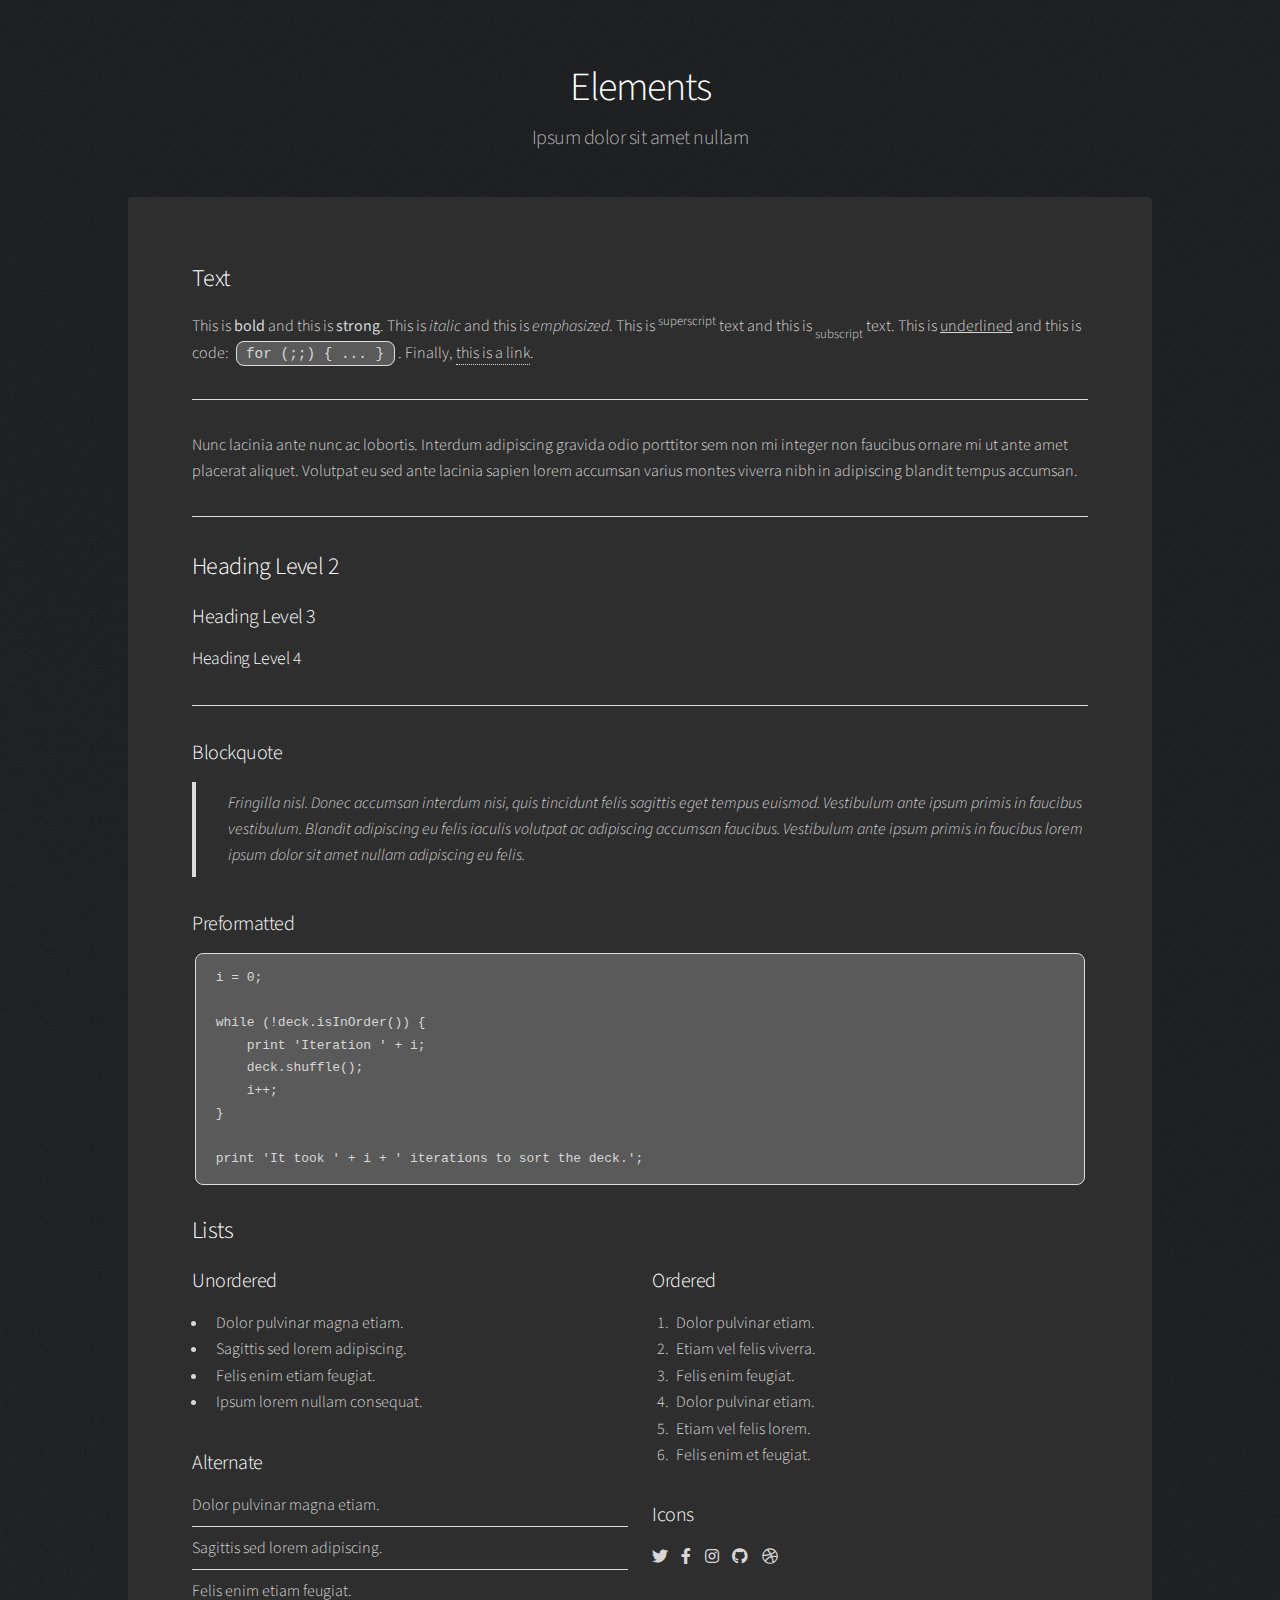
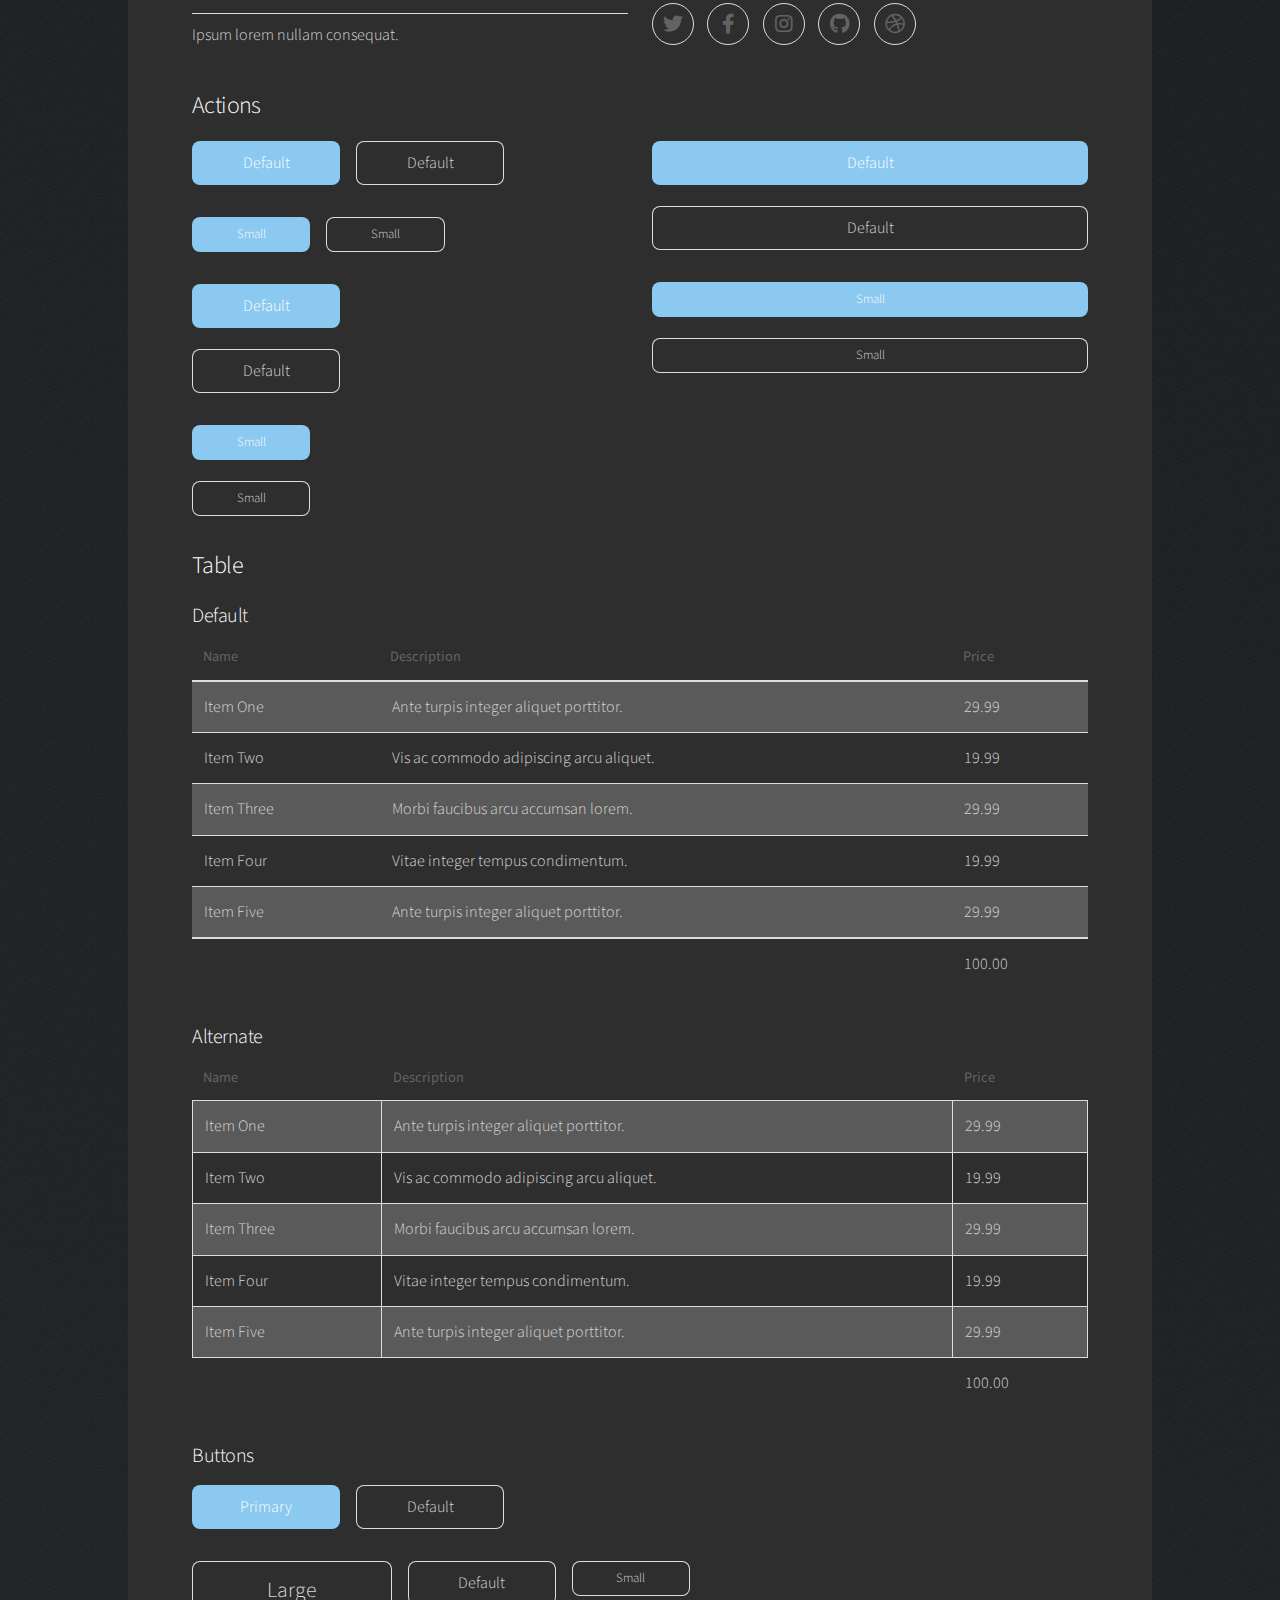
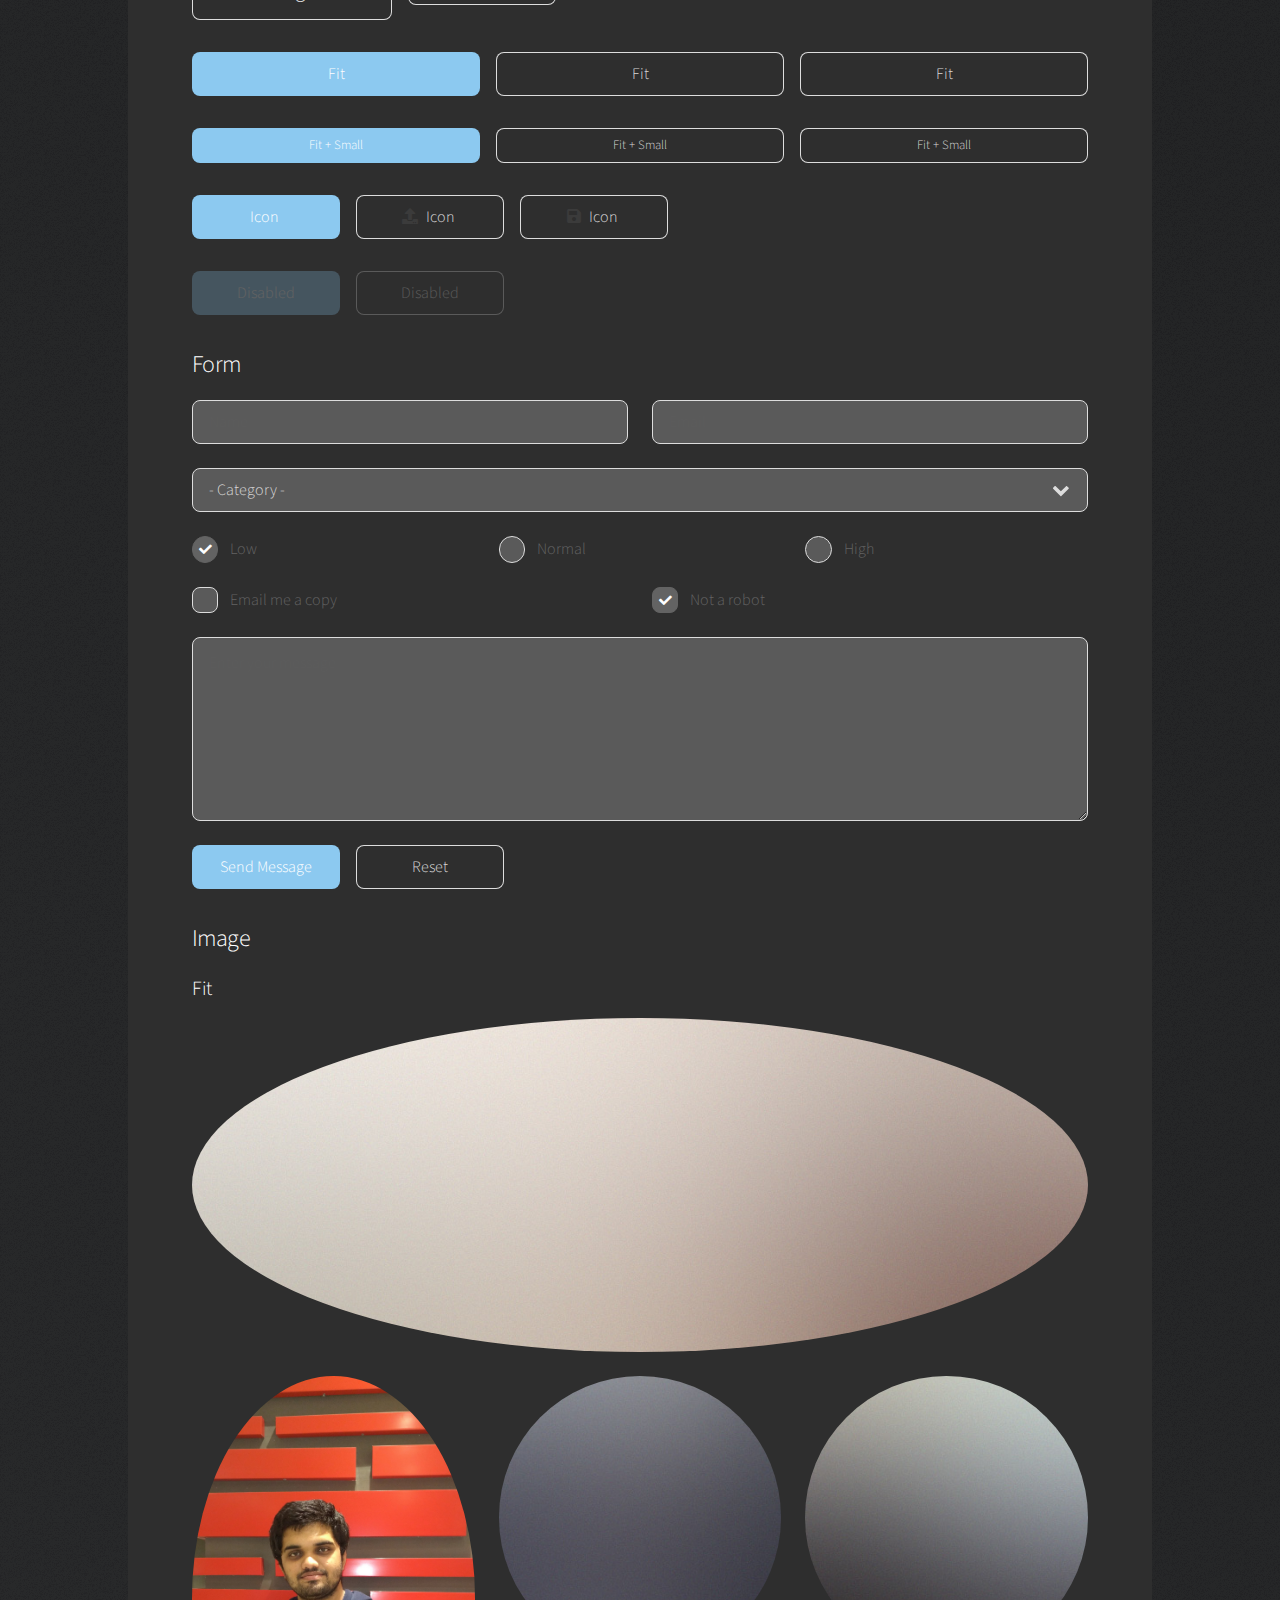
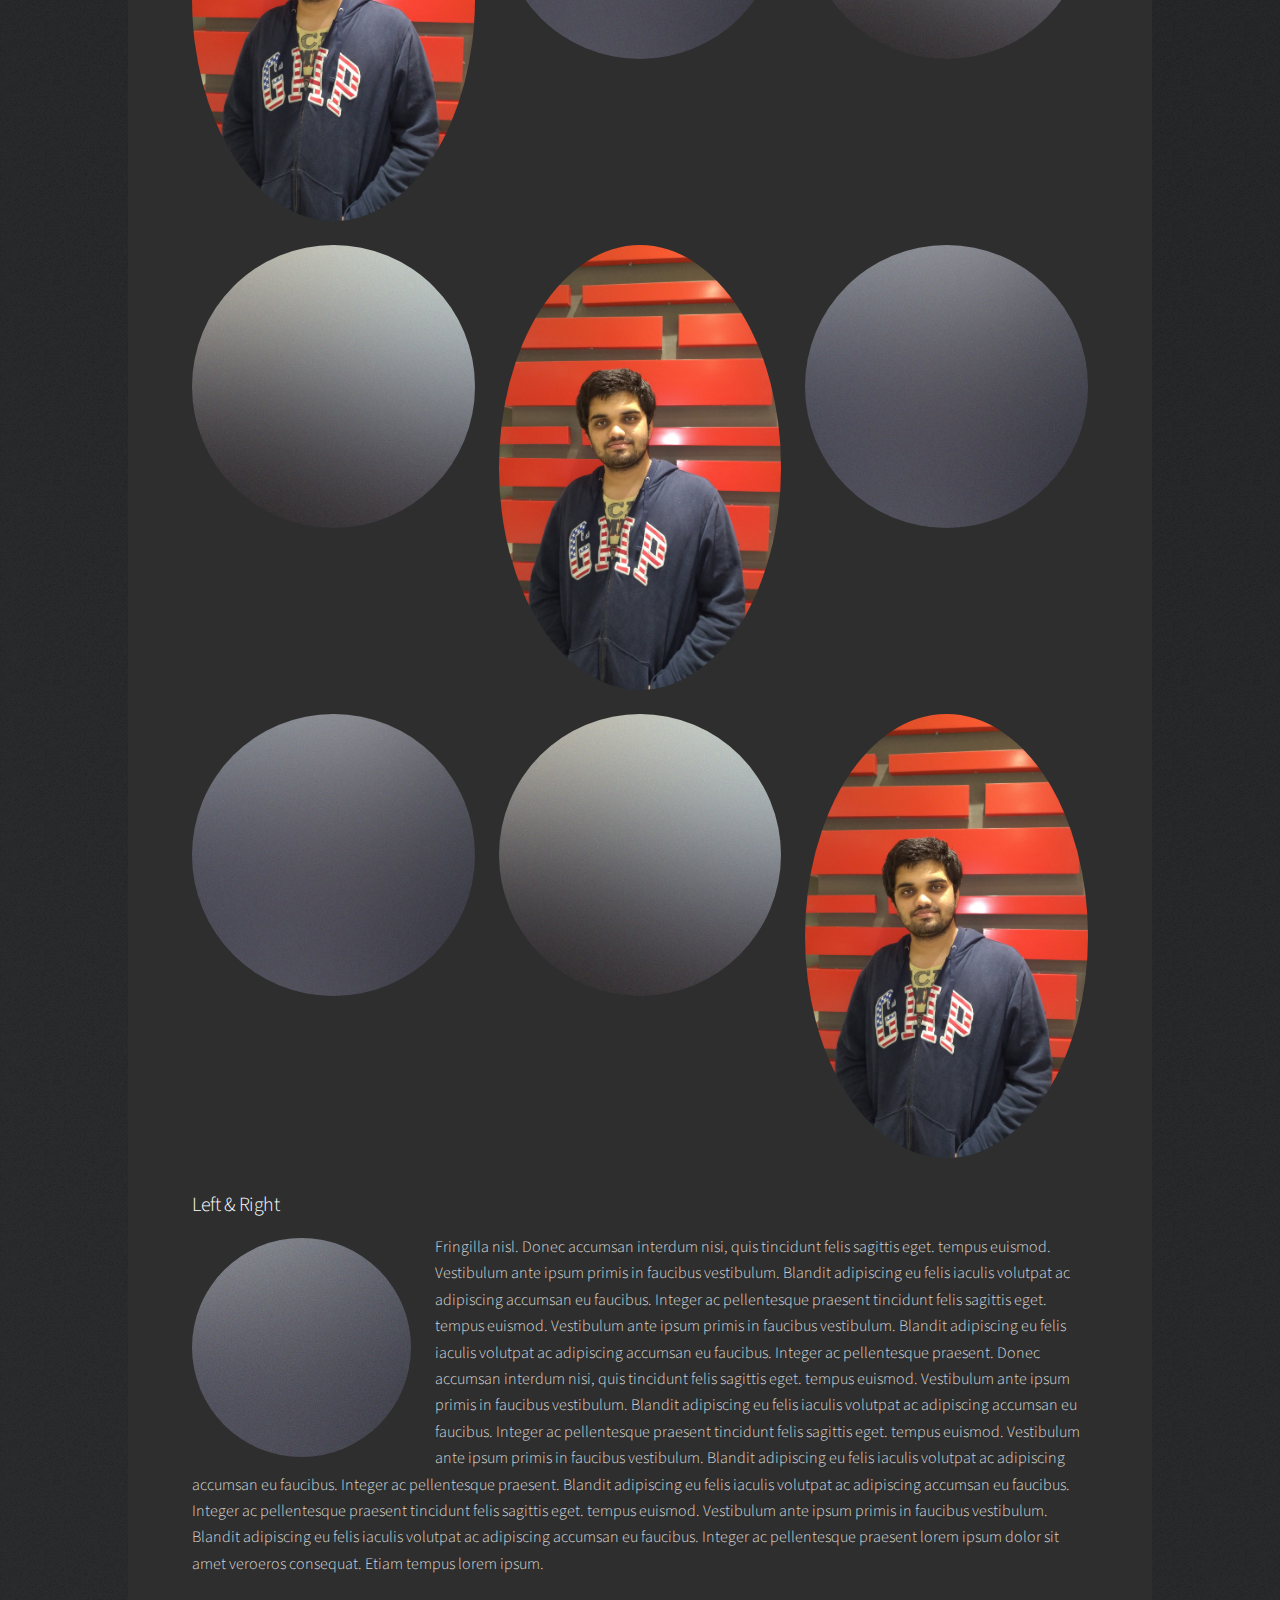
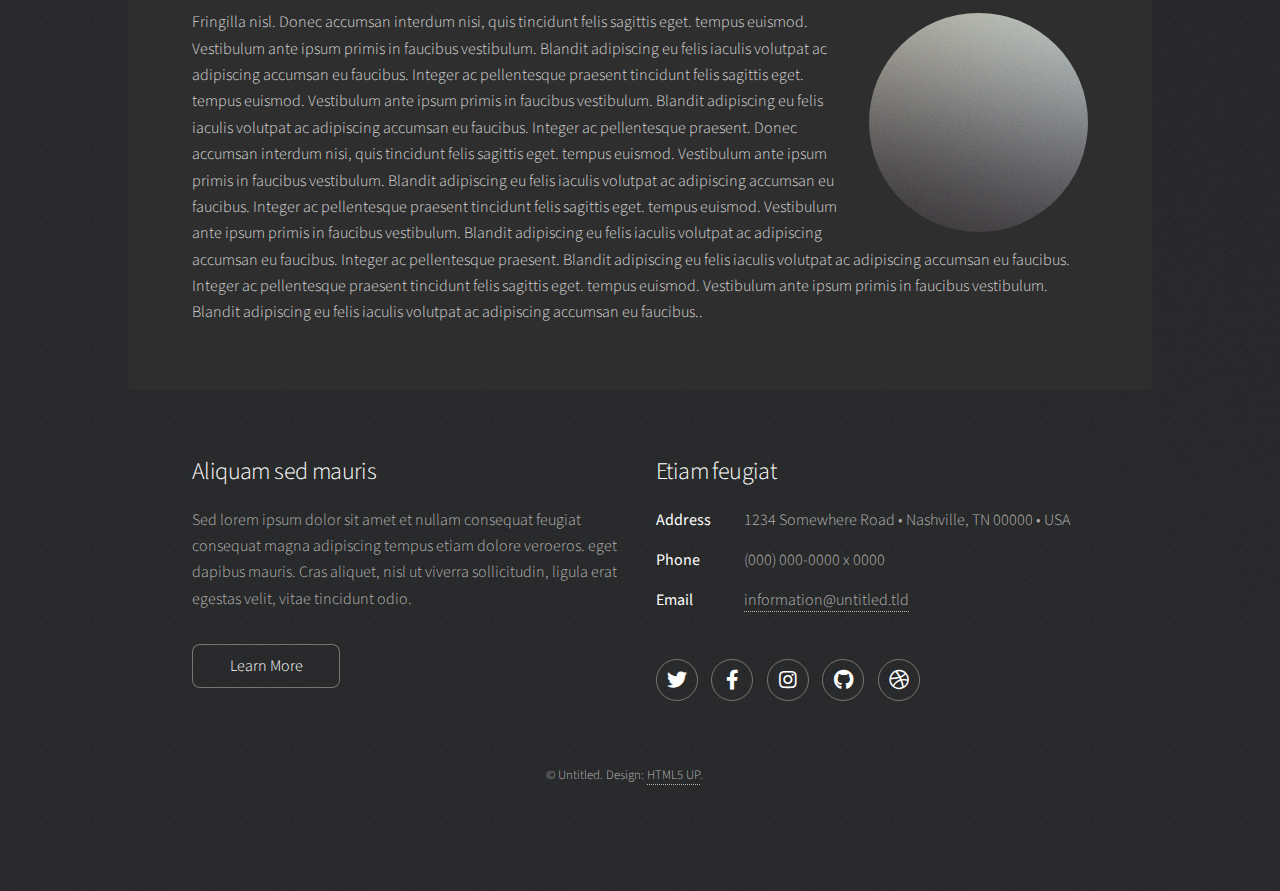
<file: elements.html>
<!DOCTYPE HTML>
<!--
	Stellar by HTML5 UP
	html5up.net | @ajlkn
	Free for personal and commercial use under the CCA 3.0 license (html5up.net/license)
-->
<html>
	<head>
		<title>Elements - Stellar by HTML5 UP</title>
		<meta charset="utf-8" />
		<meta name="viewport" content="width=device-width, initial-scale=1, user-scalable=no" />
		<link rel="stylesheet" href="assets/css/main.css" />
		<noscript><link rel="stylesheet" href="assets/css/noscript.css" /></noscript>
	</head>
	<body class="is-preload">

		<!-- Wrapper -->
			<div id="wrapper">

				<!-- Header -->
					<header id="header">
						<h1>Elements</h1>
						<p>Ipsum dolor sit amet nullam</p>
					</header>

				<!-- Main -->
					<div id="main">

						<!-- Content -->
							<section id="content" class="main">

								<!-- Text -->
									<section>
										<h2>Text</h2>
										<p>This is <b>bold</b> and this is <strong>strong</strong>. This is <i>italic</i> and this is <em>emphasized</em>.
										This is <sup>superscript</sup> text and this is <sub>subscript</sub> text.
										This is <u>underlined</u> and this is code: <code>for (;;) { ... }</code>. Finally, <a href="#">this is a link</a>.</p>
										<hr />
										<p>Nunc lacinia ante nunc ac lobortis. Interdum adipiscing gravida odio porttitor sem non mi integer non faucibus ornare mi ut ante amet placerat aliquet. Volutpat eu sed ante lacinia sapien lorem accumsan varius montes viverra nibh in adipiscing blandit tempus accumsan.</p>
										<hr />
										<h2>Heading Level 2</h2>
										<h3>Heading Level 3</h3>
										<h4>Heading Level 4</h4>
										<hr />
										<h3>Blockquote</h3>
										<blockquote>Fringilla nisl. Donec accumsan interdum nisi, quis tincidunt felis sagittis eget tempus euismod. Vestibulum ante ipsum primis in faucibus vestibulum. Blandit adipiscing eu felis iaculis volutpat ac adipiscing accumsan faucibus. Vestibulum ante ipsum primis in faucibus lorem ipsum dolor sit amet nullam adipiscing eu felis.</blockquote>
										<h3>Preformatted</h3>
										<pre><code>i = 0;

while (!deck.isInOrder()) {
    print 'Iteration ' + i;
    deck.shuffle();
    i++;
}

print 'It took ' + i + ' iterations to sort the deck.';</code></pre>
									</section>

								<!-- Lists -->
									<section>
										<h2>Lists</h2>
										<div class="row">
											<div class="col-6 col-12-medium">
												<h3>Unordered</h3>
												<ul>
													<li>Dolor pulvinar magna etiam.</li>
													<li>Sagittis sed lorem adipiscing.</li>
													<li>Felis enim etiam feugiat.</li>
													<li>Ipsum lorem nullam consequat.</li>
												</ul>
												<h3>Alternate</h3>
												<ul class="alt">
													<li>Dolor pulvinar magna etiam.</li>
													<li>Sagittis sed lorem adipiscing.</li>
													<li>Felis enim etiam feugiat.</li>
													<li>Ipsum lorem nullam consequat.</li>
												</ul>
											</div>
											<div class="col-6 col-12-medium">
												<h3>Ordered</h3>
												<ol>
													<li>Dolor pulvinar etiam.</li>
													<li>Etiam vel felis viverra.</li>
													<li>Felis enim feugiat.</li>
													<li>Dolor pulvinar etiam.</li>
													<li>Etiam vel felis lorem.</li>
													<li>Felis enim et feugiat.</li>
												</ol>
												<h3>Icons</h3>
												<ul class="icons">
													<li><a href="#" class="icon brands fa-twitter"><span class="label">Twitter</span></a></li>
													<li><a href="#" class="icon brands fa-facebook-f"><span class="label">Facebook</span></a></li>
													<li><a href="#" class="icon brands fa-instagram"><span class="label">Instagram</span></a></li>
													<li><a href="#" class="icon brands fa-github"><span class="label">GitHub</span></a></li>
													<li><a href="#" class="icon brands fa-dribbble"><span class="label">Dribbble</span></a></li>
												</ul>
												<ul class="icons">
													<li><a href="#" class="icon brands alt fa-twitter"><span class="label">Twitter</span></a></li>
													<li><a href="#" class="icon brands alt fa-facebook-f"><span class="label">Facebook</span></a></li>
													<li><a href="#" class="icon brands alt fa-instagram"><span class="label">Instagram</span></a></li>
													<li><a href="#" class="icon brands alt fa-github"><span class="label">GitHub</span></a></li>
													<li><a href="#" class="icon brands alt fa-dribbble"><span class="label">Dribbble</span></a></li>
												</ul>
											</div>
										</div>
										<h2>Actions</h2>
										<div class="row">
											<div class="col-6 col-12-medium">
												<ul class="actions">
													<li><a href="#" class="button primary">Default</a></li>
													<li><a href="#" class="button">Default</a></li>
												</ul>
												<ul class="actions small">
													<li><a href="#" class="button primary small">Small</a></li>
													<li><a href="#" class="button small">Small</a></li>
												</ul>
												<ul class="actions stacked">
													<li><a href="#" class="button primary">Default</a></li>
													<li><a href="#" class="button">Default</a></li>
												</ul>
												<ul class="actions stacked">
													<li><a href="#" class="button primary small">Small</a></li>
													<li><a href="#" class="button small">Small</a></li>
												</ul>
											</div>
											<div class="col-6 col-12-medium">
												<ul class="actions stacked">
													<li><a href="#" class="button primary fit">Default</a></li>
													<li><a href="#" class="button fit">Default</a></li>
												</ul>
												<ul class="actions stacked">
													<li><a href="#" class="button primary small fit">Small</a></li>
													<li><a href="#" class="button small fit">Small</a></li>
												</ul>
											</div>
										</div>
									</section>

								<!-- Table -->
									<section>
										<h2>Table</h2>
										<h3>Default</h3>
										<div class="table-wrapper">
											<table>
												<thead>
													<tr>
														<th>Name</th>
														<th>Description</th>
														<th>Price</th>
													</tr>
												</thead>
												<tbody>
													<tr>
														<td>Item One</td>
														<td>Ante turpis integer aliquet porttitor.</td>
														<td>29.99</td>
													</tr>
													<tr>
														<td>Item Two</td>
														<td>Vis ac commodo adipiscing arcu aliquet.</td>
														<td>19.99</td>
													</tr>
													<tr>
														<td>Item Three</td>
														<td> Morbi faucibus arcu accumsan lorem.</td>
														<td>29.99</td>
													</tr>
													<tr>
														<td>Item Four</td>
														<td>Vitae integer tempus condimentum.</td>
														<td>19.99</td>
													</tr>
													<tr>
														<td>Item Five</td>
														<td>Ante turpis integer aliquet porttitor.</td>
														<td>29.99</td>
													</tr>
												</tbody>
												<tfoot>
													<tr>
														<td colspan="2"></td>
														<td>100.00</td>
													</tr>
												</tfoot>
											</table>
										</div>

										<h3>Alternate</h3>
										<div class="table-wrapper">
											<table class="alt">
												<thead>
													<tr>
														<th>Name</th>
														<th>Description</th>
														<th>Price</th>
													</tr>
												</thead>
												<tbody>
													<tr>
														<td>Item One</td>
														<td>Ante turpis integer aliquet porttitor.</td>
														<td>29.99</td>
													</tr>
													<tr>
														<td>Item Two</td>
														<td>Vis ac commodo adipiscing arcu aliquet.</td>
														<td>19.99</td>
													</tr>
													<tr>
														<td>Item Three</td>
														<td> Morbi faucibus arcu accumsan lorem.</td>
														<td>29.99</td>
													</tr>
													<tr>
														<td>Item Four</td>
														<td>Vitae integer tempus condimentum.</td>
														<td>19.99</td>
													</tr>
													<tr>
														<td>Item Five</td>
														<td>Ante turpis integer aliquet porttitor.</td>
														<td>29.99</td>
													</tr>
												</tbody>
												<tfoot>
													<tr>
														<td colspan="2"></td>
														<td>100.00</td>
													</tr>
												</tfoot>
											</table>
										</div>
									</section>

								<!-- Buttons -->
									<section>
										<h3>Buttons</h3>
										<ul class="actions">
											<li><a href="#" class="button primary">Primary</a></li>
											<li><a href="#" class="button">Default</a></li>
										</ul>
										<ul class="actions">
											<li><a href="#" class="button large">Large</a></li>
											<li><a href="#" class="button">Default</a></li>
											<li><a href="#" class="button small">Small</a></li>
										</ul>
										<ul class="actions fit">
											<li><a href="#" class="button primary fit">Fit</a></li>
											<li><a href="#" class="button fit">Fit</a></li>
											<li><a href="#" class="button fit">Fit</a></li>
										</ul>
										<ul class="actions fit small">
											<li><a href="#" class="button primary fit small">Fit + Small</a></li>
											<li><a href="#" class="button fit small">Fit + Small</a></li>
											<li><a href="#" class="button fit small">Fit + Small</a></li>
										</ul>
										<ul class="actions">
											<li><a href="#" class="button primary icon solidfa-download">Icon</a></li>
											<li><a href="#" class="button icon solid fa-upload">Icon</a></li>
											<li><a href="#" class="button icon solid fa-save">Icon</a></li>
										</ul>
										<ul class="actions">
											<li><span class="button primary disabled">Disabled</span></li>
											<li><span class="button disabled">Disabled</span></li>
										</ul>
									</section>

								<!-- Form -->
									<section>
										<h2>Form</h2>
										<form method="post" action="#">
											<div class="row gtr-uniform">
												<div class="col-6 col-12-xsmall">
													<input type="text" name="demo-name" id="demo-name" value="" placeholder="Name" />
												</div>
												<div class="col-6 col-12-xsmall">
													<input type="email" name="demo-email" id="demo-email" value="" placeholder="Email" />
												</div>
												<div class="col-12">
													<select name="demo-category" id="demo-category">
														<option value="">- Category -</option>
														<option value="1">Manufacturing</option>
														<option value="1">Shipping</option>
														<option value="1">Administration</option>
														<option value="1">Human Resources</option>
													</select>
												</div>
												<div class="col-4 col-12-small">
													<input type="radio" id="demo-priority-low" name="demo-priority" checked>
													<label for="demo-priority-low">Low</label>
												</div>
												<div class="col-4 col-12-small">
													<input type="radio" id="demo-priority-normal" name="demo-priority">
													<label for="demo-priority-normal">Normal</label>
												</div>
												<div class="col-4 col-12-small">
													<input type="radio" id="demo-priority-high" name="demo-priority">
													<label for="demo-priority-high">High</label>
												</div>
												<div class="col-6 col-12-small">
													<input type="checkbox" id="demo-copy" name="demo-copy">
													<label for="demo-copy">Email me a copy</label>
												</div>
												<div class="col-6 col-12-small">
													<input type="checkbox" id="demo-human" name="demo-human" checked>
													<label for="demo-human">Not a robot</label>
												</div>
												<div class="col-12">
													<textarea name="demo-message" id="demo-message" placeholder="Enter your message" rows="6"></textarea>
												</div>
												<div class="col-12">
													<ul class="actions">
														<li><input type="submit" value="Send Message" class="primary" /></li>
														<li><input type="reset" value="Reset" /></li>
													</ul>
												</div>
											</div>
										</form>
									</section>

								<!-- Image -->
									<section>
										<h2>Image</h2>
										<h3>Fit</h3>
										<div class="box alt">
											<div class="row gtr-uniform">
												<div class="col-12"><span class="image fit"><img src="images/pic04.jpg" alt="" /></span></div>
												<div class="col-4"><span class="image fit"><img src="images/pic01.jpg" alt="" /></span></div>
												<div class="col-4"><span class="image fit"><img src="images/pic02.jpg" alt="" /></span></div>
												<div class="col-4"><span class="image fit"><img src="images/pic03.jpg" alt="" /></span></div>
												<div class="col-4"><span class="image fit"><img src="images/pic03.jpg" alt="" /></span></div>
												<div class="col-4"><span class="image fit"><img src="images/pic01.jpg" alt="" /></span></div>
												<div class="col-4"><span class="image fit"><img src="images/pic02.jpg" alt="" /></span></div>
												<div class="col-4"><span class="image fit"><img src="images/pic02.jpg" alt="" /></span></div>
												<div class="col-4"><span class="image fit"><img src="images/pic03.jpg" alt="" /></span></div>
												<div class="col-4"><span class="image fit"><img src="images/pic01.jpg" alt="" /></span></div>
											</div>
										</div>
										<h3>Left &amp; Right</h3>
										<p><span class="image left"><img src="images/pic05.jpg" alt="" /></span>Fringilla nisl. Donec accumsan interdum nisi, quis tincidunt felis sagittis eget. tempus euismod. Vestibulum ante ipsum primis in faucibus vestibulum. Blandit adipiscing eu felis iaculis volutpat ac adipiscing accumsan eu faucibus. Integer ac pellentesque praesent tincidunt felis sagittis eget. tempus euismod. Vestibulum ante ipsum primis in faucibus vestibulum. Blandit adipiscing eu felis iaculis volutpat ac adipiscing accumsan eu faucibus. Integer ac pellentesque praesent. Donec accumsan interdum nisi, quis tincidunt felis sagittis eget. tempus euismod. Vestibulum ante ipsum primis in faucibus vestibulum. Blandit adipiscing eu felis iaculis volutpat ac adipiscing accumsan eu faucibus. Integer ac pellentesque praesent tincidunt felis sagittis eget. tempus euismod. Vestibulum ante ipsum primis in faucibus vestibulum. Blandit adipiscing eu felis iaculis volutpat ac adipiscing accumsan eu faucibus. Integer ac pellentesque praesent. Blandit adipiscing eu felis iaculis volutpat ac adipiscing accumsan eu faucibus. Integer ac pellentesque praesent tincidunt felis sagittis eget. tempus euismod. Vestibulum ante ipsum primis in faucibus vestibulum. Blandit adipiscing eu felis iaculis volutpat ac adipiscing accumsan eu faucibus. Integer ac pellentesque praesent lorem ipsum dolor sit amet veroeros consequat. Etiam tempus lorem ipsum.</p>
										<p><span class="image right"><img src="images/pic06.jpg" alt="" /></span>Fringilla nisl. Donec accumsan interdum nisi, quis tincidunt felis sagittis eget. tempus euismod. Vestibulum ante ipsum primis in faucibus vestibulum. Blandit adipiscing eu felis iaculis volutpat ac adipiscing accumsan eu faucibus. Integer ac pellentesque praesent tincidunt felis sagittis eget. tempus euismod. Vestibulum ante ipsum primis in faucibus vestibulum. Blandit adipiscing eu felis iaculis volutpat ac adipiscing accumsan eu faucibus. Integer ac pellentesque praesent. Donec accumsan interdum nisi, quis tincidunt felis sagittis eget. tempus euismod. Vestibulum ante ipsum primis in faucibus vestibulum. Blandit adipiscing eu felis iaculis volutpat ac adipiscing accumsan eu faucibus. Integer ac pellentesque praesent tincidunt felis sagittis eget. tempus euismod. Vestibulum ante ipsum primis in faucibus vestibulum. Blandit adipiscing eu felis iaculis volutpat ac adipiscing accumsan eu faucibus. Integer ac pellentesque praesent. Blandit adipiscing eu felis iaculis volutpat ac adipiscing accumsan eu faucibus. Integer ac pellentesque praesent tincidunt felis sagittis eget. tempus euismod. Vestibulum ante ipsum primis in faucibus vestibulum. Blandit adipiscing eu felis iaculis volutpat ac adipiscing accumsan eu faucibus..</p>
									</section>

							</section>

					</div>

				<!-- Footer -->
					<footer id="footer">
						<section>
							<h2>Aliquam sed mauris</h2>
							<p>Sed lorem ipsum dolor sit amet et nullam consequat feugiat consequat magna adipiscing tempus etiam dolore veroeros. eget dapibus mauris. Cras aliquet, nisl ut viverra sollicitudin, ligula erat egestas velit, vitae tincidunt odio.</p>
							<ul class="actions">
								<li><a href="#" class="button">Learn More</a></li>
							</ul>
						</section>
						<section>
							<h2>Etiam feugiat</h2>
							<dl class="alt">
								<dt>Address</dt>
								<dd>1234 Somewhere Road &bull; Nashville, TN 00000 &bull; USA</dd>
								<dt>Phone</dt>
								<dd>(000) 000-0000 x 0000</dd>
								<dt>Email</dt>
								<dd><a href="#">information@untitled.tld</a></dd>
							</dl>
							<ul class="icons">
								<li><a href="#" class="icon brands fa-twitter alt"><span class="label">Twitter</span></a></li>
								<li><a href="#" class="icon brands fa-facebook-f alt"><span class="label">Facebook</span></a></li>
								<li><a href="#" class="icon brands fa-instagram alt"><span class="label">Instagram</span></a></li>
								<li><a href="#" class="icon brands fa-github alt"><span class="label">GitHub</span></a></li>
								<li><a href="#" class="icon brands fa-dribbble alt"><span class="label">Dribbble</span></a></li>
							</ul>
						</section>
						<p class="copyright">&copy; Untitled. Design: <a href="https://html5up.net">HTML5 UP</a>.</p>
					</footer>

			</div>

		<!-- Scripts -->
			<script src="assets/js/jquery.min.js"></script>
			<script src="assets/js/jquery.scrollex.min.js"></script>
			<script src="assets/js/jquery.scrolly.min.js"></script>
			<script src="assets/js/browser.min.js"></script>
			<script src="assets/js/breakpoints.min.js"></script>
			<script src="assets/js/util.js"></script>
			<script src="assets/js/main.js"></script>

	</body>
</html>
</file>
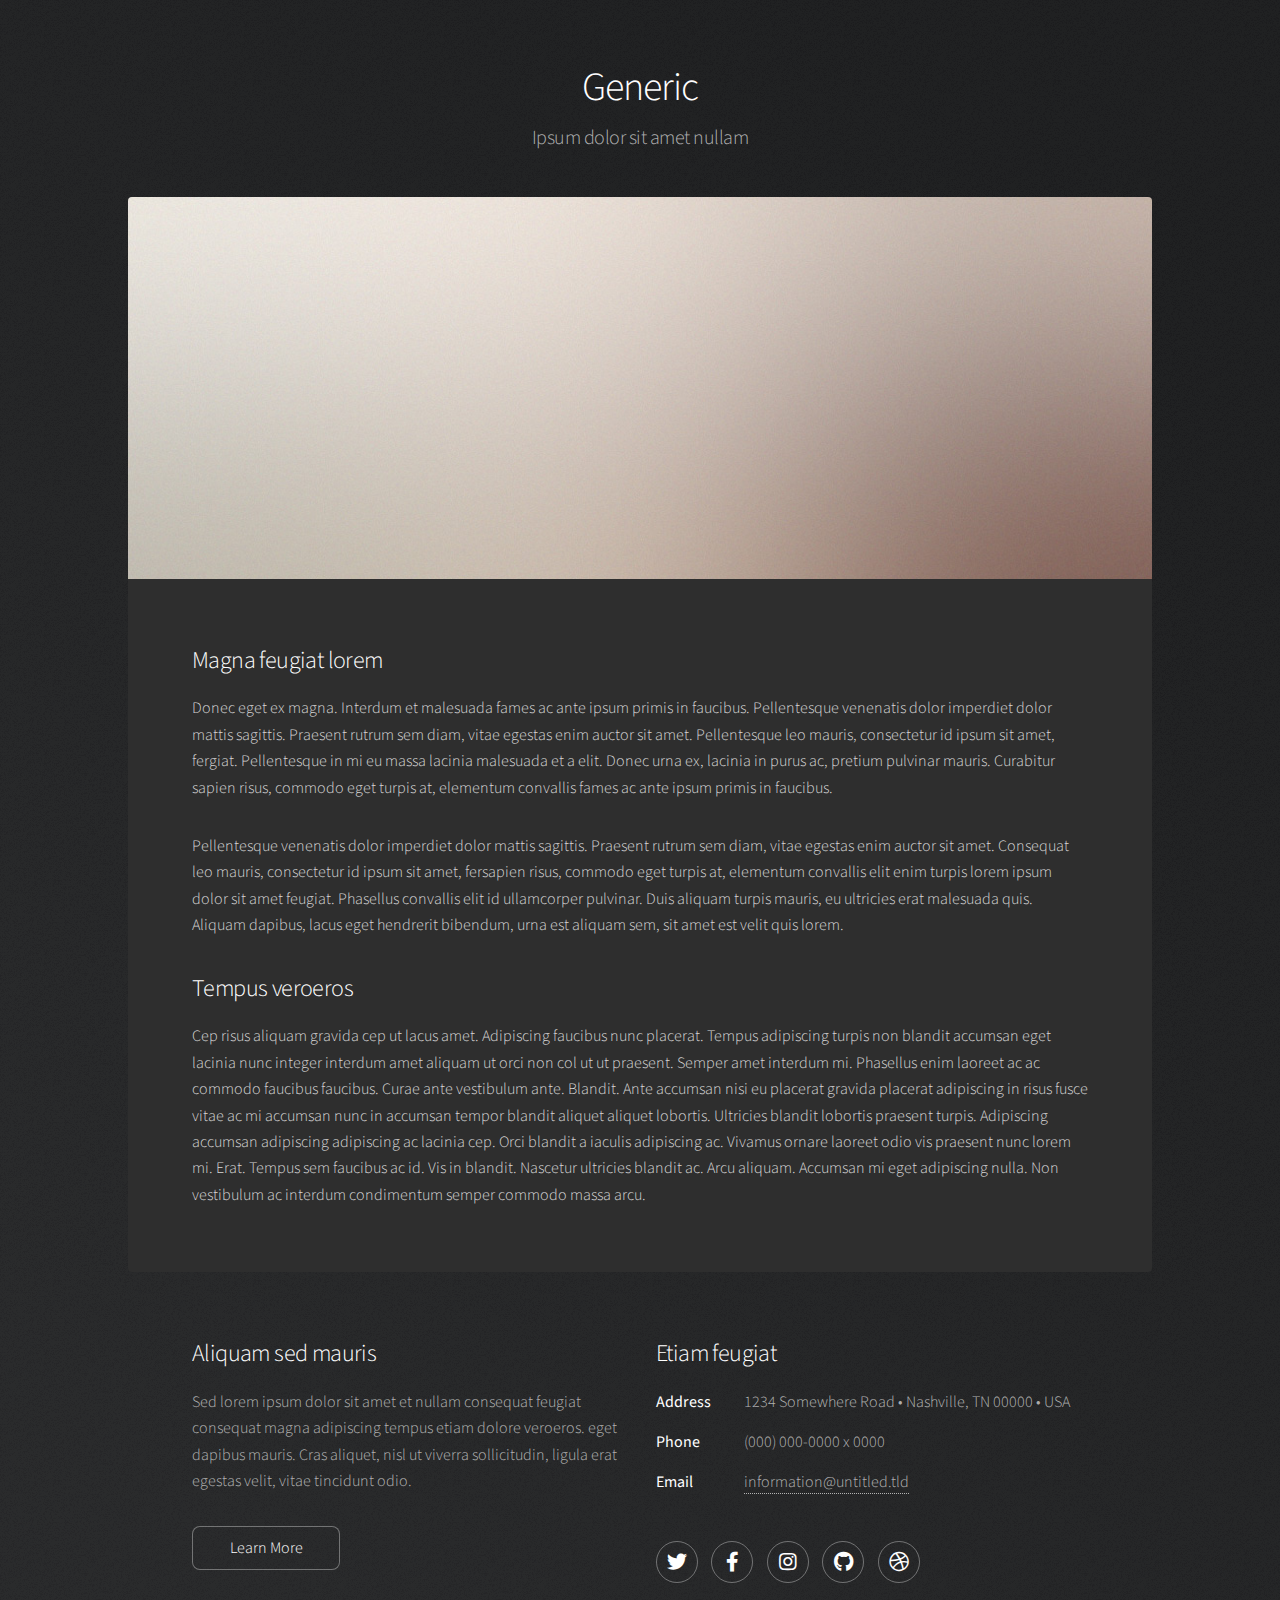
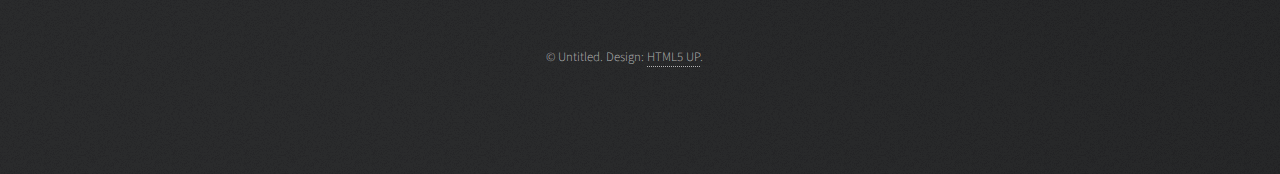
<file: generic.html>
<!DOCTYPE HTML>
<!--
	Stellar by HTML5 UP
	html5up.net | @ajlkn
	Free for personal and commercial use under the CCA 3.0 license (html5up.net/license)
-->
<html>
	<head>
		<title>Generic - Stellar by HTML5 UP</title>
		<meta charset="utf-8" />
		<meta name="viewport" content="width=device-width, initial-scale=1, user-scalable=no" />
		<link rel="stylesheet" href="assets/css/main.css" />
		<noscript><link rel="stylesheet" href="assets/css/noscript.css" /></noscript>
	</head>
	<body class="is-preload">

		<!-- Wrapper -->
			<div id="wrapper">

				<!-- Header -->
					<header id="header">
						<h1>Generic</h1>
						<p>Ipsum dolor sit amet nullam</p>
					</header>

				<!-- Main -->
					<div id="main">

						<!-- Content -->
							<section id="content" class="main">
								<span class="image main"><img src="images/pic04.jpg" alt="" /></span>
								<h2>Magna feugiat lorem</h2>
								<p>Donec eget ex magna. Interdum et malesuada fames ac ante ipsum primis in faucibus. Pellentesque venenatis dolor imperdiet dolor mattis sagittis. Praesent rutrum sem diam, vitae egestas enim auctor sit amet. Pellentesque leo mauris, consectetur id ipsum sit amet, fergiat. Pellentesque in mi eu massa lacinia malesuada et a elit. Donec urna ex, lacinia in purus ac, pretium pulvinar mauris. Curabitur sapien risus, commodo eget turpis at, elementum convallis fames ac ante ipsum primis in faucibus.</p>
								<p>Pellentesque venenatis dolor imperdiet dolor mattis sagittis. Praesent rutrum sem diam, vitae egestas enim auctor sit amet. Consequat leo mauris, consectetur id ipsum sit amet, fersapien risus, commodo eget turpis at, elementum convallis elit enim turpis lorem ipsum dolor sit amet feugiat. Phasellus convallis elit id ullamcorper pulvinar. Duis aliquam turpis mauris, eu ultricies erat malesuada quis. Aliquam dapibus, lacus eget hendrerit bibendum, urna est aliquam sem, sit amet est velit quis lorem.</p>
								<h2>Tempus veroeros</h2>
								<p>Cep risus aliquam gravida cep ut lacus amet. Adipiscing faucibus nunc placerat. Tempus adipiscing turpis non blandit accumsan eget lacinia nunc integer interdum amet aliquam ut orci non col ut ut praesent. Semper amet interdum mi. Phasellus enim laoreet ac ac commodo faucibus faucibus. Curae ante vestibulum ante. Blandit. Ante accumsan nisi eu placerat gravida placerat adipiscing in risus fusce vitae ac mi accumsan nunc in accumsan tempor blandit aliquet aliquet lobortis. Ultricies blandit lobortis praesent turpis. Adipiscing accumsan adipiscing adipiscing ac lacinia cep. Orci blandit a iaculis adipiscing ac. Vivamus ornare laoreet odio vis praesent nunc lorem mi. Erat. Tempus sem faucibus ac id. Vis in blandit. Nascetur ultricies blandit ac. Arcu aliquam. Accumsan mi eget adipiscing nulla. Non vestibulum ac interdum condimentum semper commodo massa arcu.</p>
							</section>

					</div>

				<!-- Footer -->
					<footer id="footer">
						<section>
							<h2>Aliquam sed mauris</h2>
							<p>Sed lorem ipsum dolor sit amet et nullam consequat feugiat consequat magna adipiscing tempus etiam dolore veroeros. eget dapibus mauris. Cras aliquet, nisl ut viverra sollicitudin, ligula erat egestas velit, vitae tincidunt odio.</p>
							<ul class="actions">
								<li><a href="#" class="button">Learn More</a></li>
							</ul>
						</section>
						<section>
							<h2>Etiam feugiat</h2>
							<dl class="alt">
								<dt>Address</dt>
								<dd>1234 Somewhere Road &bull; Nashville, TN 00000 &bull; USA</dd>
								<dt>Phone</dt>
								<dd>(000) 000-0000 x 0000</dd>
								<dt>Email</dt>
								<dd><a href="#">information@untitled.tld</a></dd>
							</dl>
							<ul class="icons">
								<li><a href="#" class="icon brands fa-twitter alt"><span class="label">Twitter</span></a></li>
								<li><a href="#" class="icon brands fa-facebook-f alt"><span class="label">Facebook</span></a></li>
								<li><a href="#" class="icon brands fa-instagram alt"><span class="label">Instagram</span></a></li>
								<li><a href="#" class="icon brands fa-github alt"><span class="label">GitHub</span></a></li>
								<li><a href="#" class="icon brands fa-dribbble alt"><span class="label">Dribbble</span></a></li>
							</ul>
						</section>
						<p class="copyright">&copy; Untitled. Design: <a href="https://html5up.net">HTML5 UP</a>.</p>
					</footer>

			</div>

		<!-- Scripts -->
			<script src="assets/js/jquery.min.js"></script>
			<script src="assets/js/jquery.scrollex.min.js"></script>
			<script src="assets/js/jquery.scrolly.min.js"></script>
			<script src="assets/js/browser.min.js"></script>
			<script src="assets/js/breakpoints.min.js"></script>
			<script src="assets/js/util.js"></script>
			<script src="assets/js/main.js"></script>

	</body>
</html>
</file>
<file: assets/css/noscript.css>
/*
	Stellar by HTML5 UP
	html5up.net | @ajlkn
	Free for personal and commercial use under the CCA 3.0 license (html5up.net/license)
*/

/* Header */

	body.is-preload #header.alt > * {
		opacity: 1;
	}

	body.is-preload #header.alt .logo {
		-moz-transform: none;
		-webkit-transform: none;
		-ms-transform: none;
		transform: none;
	}
</file>
<file: assets/css/main.css>
@import url(fontawesome-all.min.css);
@import 'https://fonts.googleapis.com/css?family=Source+Sans+Pro:300,400';

/*
	Stellar by HTML5 UP
	html5up.net | @ajlkn
	Free for personal and commercial use under the CCA 3.0 license (html5up.net/license)
*/

html, body, div, span, applet, object,
iframe, h1, h2, h3, h4, h5, h6, p, blockquote,
pre, a, abbr, acronym, address, big, cite,
code, del, dfn, em, img, ins, kbd, q, s, samp,
small, strike, strong, sub, sup, tt, var, b,
u, i, center, dl, dt, dd, ol, ul, li, fieldset,
form, label, legend, table, caption, tbody,
tfoot, thead, tr, th, td, article, aside,
canvas, details, embed, figure, figcaption,
footer, header, hgroup, menu, nav, output, ruby,
section, summary, time, mark, audio, video {
	margin: 0;
	padding: 0;
	border: 0;
	font-size: 100%;
	font: inherit;
	vertical-align: baseline;}

article, aside, details, figcaption, figure,
footer, header, hgroup, menu, nav, section {
	display: block;}

body {
	line-height: 1;
}

ol, ul {
	list-style: none;
}

blockquote, q {
	quotes: none;
}

	blockquote:before, blockquote:after, q:before, q:after {
		content: '';
		content: none;
	}

table {
	border-collapse: collapse;
	border-spacing: 0;
}

body {
	-webkit-text-size-adjust: none;
}

mark {
	background-color: #1b1b1b1b;
	color: inherit;
}

input::-moz-focus-inner {
	border: 0;
	padding: 0;
}

input, select, textarea {
	-moz-appearance: none;
	-webkit-appearance: none;
	-ms-appearance: none;
	appearance: none;
}

/* Basic */

	@-ms-viewport {
		width: device-width;
	}

	body {
		-ms-overflow-style: scrollbar;
	}

	@media screen and (max-width: 480px) {

		html, body {
			min-width: 320px;
		}

	}

	html {
		box-sizing: border-box;
	}

	*, *:before, *:after {
		box-sizing: inherit;
	}

	body {
		background-color: #000000;
		background-image: url("images/overlay.png"), -moz-linear-gradient(45deg, #252525 15%, #1b1b1b 85%);
		background-image: url("images/overlay.png"), -webkit-linear-gradient(45deg, #252525 15%, #1b1b1b 85%);
		background-image: url("images/overlay.png"), -ms-linear-gradient(45deg, #252525 15%, #1b1b1b 85%);
		background-image: url("images/overlay.png"), linear-gradient(45deg, #252525 15%, #1b1b1b 85%);
	}

		body.is-preload *, body.is-preload *:before, body.is-preload *:after {
			-moz-animation: none !important;
			-webkit-animation: none !important;
			-ms-animation: none !important;
			animation: none !important;
			-moz-transition: none !important;
			-webkit-transition: none !important;
			-ms-transition: none !important;
			transition: none !important;
		}

/* Type */

	body {
		background-color: #935d8c;
		color: rgba(255, 255, 255, 0.65);
	}

	body, input, select, textarea {
		font-family: "Source Sans Pro", Helvetica, sans-serif;
		font-size: 17pt;
		font-weight: 300;
		line-height: 1.65;
	}

		@media screen and (max-width: 1680px) {

			body, input, select, textarea {
				font-size: 14pt;
			}

		}

		@media screen and (max-width: 1280px) {

			body, input, select, textarea {
				font-size: 12pt;
			}

		}

		@media screen and (max-width: 360px) {

			body, input, select, textarea {
				font-size: 11pt;
			}

		}

	a {
		-moz-transition: color 0.2s ease, border-bottom 0.2s ease;
		-webkit-transition: color 0.2s ease, border-bottom 0.2s ease;
		-ms-transition: color 0.2s ease, border-bottom 0.2s ease;
		transition: color 0.2s ease, border-bottom 0.2s ease;
		text-decoration: none;
		border-bottom: dotted 1px;
		color: inherit;
	}

		a:hover {
			border-bottom-color: transparent;
		}

	strong, b {
		font-weight: 400;
	}

	em, i {
		font-style: italic;
	}

	p {
		margin: 0 0 2em 0;
	}

		p.content {
			-moz-columns: 20em 2;
			-webkit-columns: 20em 2;
			-ms-columns: 20em 2;
			columns: 20em 2;
			-moz-column-gap: 2em;
			-webkit-column-gap: 2em;
			-ms-column-gap: 2em;
			column-gap: 2em;
			text-align: justify;
		}

	h1, h2, h3, h4, h5, h6 {
		font-weight: 300;
		line-height: 1.5;
		margin: 0 0 0.7em 0;
		letter-spacing: -0.025em;
	}

		h1 a, h2 a, h3 a, h4 a, h5 a, h6 a {
			color: inherit;
			text-decoration: none;
		}

	h1 {
		font-size: 2.5em;
		line-height: 1.2;
	}

	h2 {
		font-size: 1.5em;
	}

	h3 {
		font-size: 1.25em;
	}

	h4 {
		font-size: 1.1em;
	}

	h5 {
		font-size: 0.9em;
	}

	h6 {
		font-size: 0.7em;
	}

	@media screen and (max-width: 736px) {

		h1 {
			font-size: 2em;
		}

	}

	sub {
		font-size: 0.8em;
		position: relative;
		top: 0.5em;
	}

	sup {
		font-size: 0.8em;
		position: relative;
		top: -0.5em;
	}

	blockquote {
		border-left: solid 4px;
		font-style: italic;
		margin: 0 0 2em 0;
		padding: 0.5em 0 0.5em 2em;
	}

	code {
		border-radius: 8px;
		border: solid 1px;
		font-family: "Courier New", monospace;
		font-size: 0.9em;
		margin: 0 0.25em;
		padding: 0.25em 0.65em;
	}

	pre {
		-webkit-overflow-scrolling: touch;
		font-family: "Courier New", monospace;
		font-size: 0.9em;
		margin: 0 0 2em 0;
	}

		pre code {
			display: block;
			line-height: 1.75;
			padding: 1em 1.5em;
			overflow-x: auto;
		}

	hr {
		border: 0;
		border-bottom: solid 1px;
		margin: 2em 0;
	}

		hr.major {
			margin: 3em 0;
		}

	.align-left {
		text-align: left;
	}

	.align-center {
		text-align: center;
	}

	.align-right {
		text-align: right;
	}

	input, select, textarea {
		color: #ffffff;
	}

	a:hover {
		color: #ffffff;
	}

	strong, b {
		color: #ffffff;
	}

	h1, h2, h3, h4, h5, h6 {
		color: #ffffff;
	}

	blockquote {
		border-left-color: rgba(255, 255, 255, 0.35);
	}

	code {
		background: rgba(255, 255, 255, 0.075);
		border-color: rgba(255, 255, 255, 0.35);
	}

	hr {
		border-bottom-color: rgba(255, 255, 255, 0.35);
	}

/* Row */

	.row {
		display: flex;
		flex-wrap: wrap;
		box-sizing: border-box;
		align-items: stretch;
	}

		.row > * {
			box-sizing: border-box;
		}

		.row.gtr-uniform > * > :last-child {
			margin-bottom: 0;
		}

		.row.aln-left {
			justify-content: flex-start;
		}

		.row.aln-center {
			justify-content: center;
		}

		.row.aln-right {
			justify-content: flex-end;
		}

		.row.aln-top {
			align-items: flex-start;
		}

		.row.aln-middle {
			align-items: center;
		}

		.row.aln-bottom {
			align-items: flex-end;
		}

		.row > .imp {
			order: -1;
		}

		.row > .col-1 {
			width: 8.33333%;
		}

		.row > .off-1 {
			margin-left: 8.33333%;
		}

		.row > .col-2 {
			width: 16.66667%;
		}

		.row > .off-2 {
			margin-left: 16.66667%;
		}

		.row > .col-3 {
			width: 25%;
		}

		.row > .off-3 {
			margin-left: 25%;
		}

		.row > .col-4 {
			width: 33.33333%;
		}

		.row > .off-4 {
			margin-left: 33.33333%;
		}

		.row > .col-5 {
			width: 41.66667%;
		}

		.row > .off-5 {
			margin-left: 41.66667%;
		}

		.row > .col-6 {
			width: 50%;
		}

		.row > .off-6 {
			margin-left: 50%;
		}

		.row > .col-7 {
			width: 58.33333%;
		}

		.row > .off-7 {
			margin-left: 58.33333%;
		}

		.row > .col-8 {
			width: 66.66667%;
		}

		.row > .off-8 {
			margin-left: 66.66667%;
		}

		.row > .col-9 {
			width: 75%;
		}

		.row > .off-9 {
			margin-left: 75%;
		}

		.row > .col-10 {
			width: 83.33333%;
		}

		.row > .off-10 {
			margin-left: 83.33333%;
		}

		.row > .col-11 {
			width: 91.66667%;
		}

		.row > .off-11 {
			margin-left: 91.66667%;
		}

		.row > .col-12 {
			width: 100%;
		}

		.row > .off-12 {
			margin-left: 100%;
		}

		.row.gtr-0 {
			margin-top: 0;
			margin-left: 0em;
		}

			.row.gtr-0 > * {
				padding: 0 0 0 0em;
			}

			.row.gtr-0.gtr-uniform {
				margin-top: 0em;
			}

				.row.gtr-0.gtr-uniform > * {
					padding-top: 0em;
				}

		.row.gtr-25 {
			margin-top: 0;
			margin-left: -0.375em;
		}

			.row.gtr-25 > * {
				padding: 0 0 0 0.375em;
			}

			.row.gtr-25.gtr-uniform {
				margin-top: -0.375em;
			}

				.row.gtr-25.gtr-uniform > * {
					padding-top: 0.375em;
				}

		.row.gtr-50 {
			margin-top: 0;
			margin-left: -0.75em;
		}

			.row.gtr-50 > * {
				padding: 0 0 0 0.75em;
			}

			.row.gtr-50.gtr-uniform {
				margin-top: -0.75em;
			}

				.row.gtr-50.gtr-uniform > * {
					padding-top: 0.75em;
				}

		.row {
			margin-top: 0;
			margin-left: -1.5em;
		}

			.row > * {
				padding: 0 0 0 1.5em;
			}

			.row.gtr-uniform {
				margin-top: -1.5em;
			}

				.row.gtr-uniform > * {
					padding-top: 1.5em;
				}

		.row.gtr-150 {
			margin-top: 0;
			margin-left: -2.25em;
		}

			.row.gtr-150 > * {
				padding: 0 0 0 2.25em;
			}

			.row.gtr-150.gtr-uniform {
				margin-top: -2.25em;
			}

				.row.gtr-150.gtr-uniform > * {
					padding-top: 2.25em;
				}

		.row.gtr-200 {
			margin-top: 0;
			margin-left: -3em;
		}

			.row.gtr-200 > * {
				padding: 0 0 0 3em;
			}

			.row.gtr-200.gtr-uniform {
				margin-top: -3em;
			}

				.row.gtr-200.gtr-uniform > * {
					padding-top: 3em;
				}

		@media screen and (max-width: 1680px) {

			.row {
				display: flex;
				flex-wrap: wrap;
				box-sizing: border-box;
				align-items: stretch;
			}

				.row > * {
					box-sizing: border-box;
				}

				.row.gtr-uniform > * > :last-child {
					margin-bottom: 0;
				}

				.row.aln-left {
					justify-content: flex-start;
				}

				.row.aln-center {
					justify-content: center;
				}

				.row.aln-right {
					justify-content: flex-end;
				}

				.row.aln-top {
					align-items: flex-start;
				}

				.row.aln-middle {
					align-items: center;
				}

				.row.aln-bottom {
					align-items: flex-end;
				}

				.row > .imp-xlarge {
					order: -1;
				}

				.row > .col-1-xlarge {
					width: 8.33333%;
				}

				.row > .off-1-xlarge {
					margin-left: 8.33333%;
				}

				.row > .col-2-xlarge {
					width: 16.66667%;
				}

				.row > .off-2-xlarge {
					margin-left: 16.66667%;
				}

				.row > .col-3-xlarge {
					width: 25%;
				}

				.row > .off-3-xlarge {
					margin-left: 25%;
				}

				.row > .col-4-xlarge {
					width: 33.33333%;
				}

				.row > .off-4-xlarge {
					margin-left: 33.33333%;
				}

				.row > .col-5-xlarge {
					width: 41.66667%;
				}

				.row > .off-5-xlarge {
					margin-left: 41.66667%;
				}

				.row > .col-6-xlarge {
					width: 50%;
				}

				.row > .off-6-xlarge {
					margin-left: 50%;
				}

				.row > .col-7-xlarge {
					width: 58.33333%;
				}

				.row > .off-7-xlarge {
					margin-left: 58.33333%;
				}

				.row > .col-8-xlarge {
					width: 66.66667%;
				}

				.row > .off-8-xlarge {
					margin-left: 66.66667%;
				}

				.row > .col-9-xlarge {
					width: 75%;
				}

				.row > .off-9-xlarge {
					margin-left: 75%;
				}

				.row > .col-10-xlarge {
					width: 83.33333%;
				}

				.row > .off-10-xlarge {
					margin-left: 83.33333%;
				}

				.row > .col-11-xlarge {
					width: 91.66667%;
				}

				.row > .off-11-xlarge {
					margin-left: 91.66667%;
				}

				.row > .col-12-xlarge {
					width: 100%;
				}

				.row > .off-12-xlarge {
					margin-left: 100%;
				}

				.row.gtr-0 {
					margin-top: 0;
					margin-left: 0em;
				}

					.row.gtr-0 > * {
						padding: 0 0 0 0em;
					}

					.row.gtr-0.gtr-uniform {
						margin-top: 0em;
					}

						.row.gtr-0.gtr-uniform > * {
							padding-top: 0em;
						}

				.row.gtr-25 {
					margin-top: 0;
					margin-left: -0.375em;
				}

					.row.gtr-25 > * {
						padding: 0 0 0 0.375em;
					}

					.row.gtr-25.gtr-uniform {
						margin-top: -0.375em;
					}

						.row.gtr-25.gtr-uniform > * {
							padding-top: 0.375em;
						}

				.row.gtr-50 {
					margin-top: 0;
					margin-left: -0.75em;
				}

					.row.gtr-50 > * {
						padding: 0 0 0 0.75em;
					}

					.row.gtr-50.gtr-uniform {
						margin-top: -0.75em;
					}

						.row.gtr-50.gtr-uniform > * {
							padding-top: 0.75em;
						}

				.row {
					margin-top: 0;
					margin-left: -1.5em;
				}

					.row > * {
						padding: 0 0 0 1.5em;
					}

					.row.gtr-uniform {
						margin-top: -1.5em;
					}

						.row.gtr-uniform > * {
							padding-top: 1.5em;
						}

				.row.gtr-150 {
					margin-top: 0;
					margin-left: -2.25em;
				}

					.row.gtr-150 > * {
						padding: 0 0 0 2.25em;
					}

					.row.gtr-150.gtr-uniform {
						margin-top: -2.25em;
					}

						.row.gtr-150.gtr-uniform > * {
							padding-top: 2.25em;
						}

				.row.gtr-200 {
					margin-top: 0;
					margin-left: -3em;
				}

					.row.gtr-200 > * {
						padding: 0 0 0 3em;
					}

					.row.gtr-200.gtr-uniform {
						margin-top: -3em;
					}

						.row.gtr-200.gtr-uniform > * {
							padding-top: 3em;
						}

		}

		@media screen and (max-width: 1280px) {

			.row {
				display: flex;
				flex-wrap: wrap;
				box-sizing: border-box;
				align-items: stretch;
			}

				.row > * {
					box-sizing: border-box;
				}

				.row.gtr-uniform > * > :last-child {
					margin-bottom: 0;
				}

				.row.aln-left {
					justify-content: flex-start;
				}

				.row.aln-center {
					justify-content: center;
				}

				.row.aln-right {
					justify-content: flex-end;
				}

				.row.aln-top {
					align-items: flex-start;
				}

				.row.aln-middle {
					align-items: center;
				}

				.row.aln-bottom {
					align-items: flex-end;
				}

				.row > .imp-large {
					order: -1;
				}

				.row > .col-1-large {
					width: 8.33333%;
				}

				.row > .off-1-large {
					margin-left: 8.33333%;
				}

				.row > .col-2-large {
					width: 16.66667%;
				}

				.row > .off-2-large {
					margin-left: 16.66667%;
				}

				.row > .col-3-large {
					width: 25%;
				}

				.row > .off-3-large {
					margin-left: 25%;
				}

				.row > .col-4-large {
					width: 33.33333%;
				}

				.row > .off-4-large {
					margin-left: 33.33333%;
				}

				.row > .col-5-large {
					width: 41.66667%;
				}

				.row > .off-5-large {
					margin-left: 41.66667%;
				}

				.row > .col-6-large {
					width: 50%;
				}

				.row > .off-6-large {
					margin-left: 50%;
				}

				.row > .col-7-large {
					width: 58.33333%;
				}

				.row > .off-7-large {
					margin-left: 58.33333%;
				}

				.row > .col-8-large {
					width: 66.66667%;
				}

				.row > .off-8-large {
					margin-left: 66.66667%;
				}

				.row > .col-9-large {
					width: 75%;
				}

				.row > .off-9-large {
					margin-left: 75%;
				}

				.row > .col-10-large {
					width: 83.33333%;
				}

				.row > .off-10-large {
					margin-left: 83.33333%;
				}

				.row > .col-11-large {
					width: 91.66667%;
				}

				.row > .off-11-large {
					margin-left: 91.66667%;
				}

				.row > .col-12-large {
					width: 100%;
				}

				.row > .off-12-large {
					margin-left: 100%;
				}

				.row.gtr-0 {
					margin-top: 0;
					margin-left: 0em;
				}

					.row.gtr-0 > * {
						padding: 0 0 0 0em;
					}

					.row.gtr-0.gtr-uniform {
						margin-top: 0em;
					}

						.row.gtr-0.gtr-uniform > * {
							padding-top: 0em;
						}

				.row.gtr-25 {
					margin-top: 0;
					margin-left: -0.375em;
				}

					.row.gtr-25 > * {
						padding: 0 0 0 0.375em;
					}

					.row.gtr-25.gtr-uniform {
						margin-top: -0.375em;
					}

						.row.gtr-25.gtr-uniform > * {
							padding-top: 0.375em;
						}

				.row.gtr-50 {
					margin-top: 0;
					margin-left: -0.75em;
				}

					.row.gtr-50 > * {
						padding: 0 0 0 0.75em;
					}

					.row.gtr-50.gtr-uniform {
						margin-top: -0.75em;
					}

						.row.gtr-50.gtr-uniform > * {
							padding-top: 0.75em;
						}

				.row {
					margin-top: 0;
					margin-left: -1.5em;
				}

					.row > * {
						padding: 0 0 0 1.5em;
					}

					.row.gtr-uniform {
						margin-top: -1.5em;
					}

						.row.gtr-uniform > * {
							padding-top: 1.5em;
						}

				.row.gtr-150 {
					margin-top: 0;
					margin-left: -2.25em;
				}

					.row.gtr-150 > * {
						padding: 0 0 0 2.25em;
					}

					.row.gtr-150.gtr-uniform {
						margin-top: -2.25em;
					}

						.row.gtr-150.gtr-uniform > * {
							padding-top: 2.25em;
						}

				.row.gtr-200 {
					margin-top: 0;
					margin-left: -3em;
				}

					.row.gtr-200 > * {
						padding: 0 0 0 3em;
					}

					.row.gtr-200.gtr-uniform {
						margin-top: -3em;
					}

						.row.gtr-200.gtr-uniform > * {
							padding-top: 3em;
						}

		}

		@media screen and (max-width: 980px) {

			.row {
				display: flex;
				flex-wrap: wrap;
				box-sizing: border-box;
				align-items: stretch;
			}

				.row > * {
					box-sizing: border-box;
				}

				.row.gtr-uniform > * > :last-child {
					margin-bottom: 0;
				}

				.row.aln-left {
					justify-content: flex-start;
				}

				.row.aln-center {
					justify-content: center;
				}

				.row.aln-right {
					justify-content: flex-end;
				}

				.row.aln-top {
					align-items: flex-start;
				}

				.row.aln-middle {
					align-items: center;
				}

				.row.aln-bottom {
					align-items: flex-end;
				}

				.row > .imp-medium {
					order: -1;
				}

				.row > .col-1-medium {
					width: 8.33333%;
				}

				.row > .off-1-medium {
					margin-left: 8.33333%;
				}

				.row > .col-2-medium {
					width: 16.66667%;
				}

				.row > .off-2-medium {
					margin-left: 16.66667%;
				}

				.row > .col-3-medium {
					width: 25%;
				}

				.row > .off-3-medium {
					margin-left: 25%;
				}

				.row > .col-4-medium {
					width: 33.33333%;
				}

				.row > .off-4-medium {
					margin-left: 33.33333%;
				}

				.row > .col-5-medium {
					width: 41.66667%;
				}

				.row > .off-5-medium {
					margin-left: 41.66667%;
				}

				.row > .col-6-medium {
					width: 50%;
				}

				.row > .off-6-medium {
					margin-left: 50%;
				}

				.row > .col-7-medium {
					width: 58.33333%;
				}

				.row > .off-7-medium {
					margin-left: 58.33333%;
				}

				.row > .col-8-medium {
					width: 66.66667%;
				}

				.row > .off-8-medium {
					margin-left: 66.66667%;
				}

				.row > .col-9-medium {
					width: 75%;
				}

				.row > .off-9-medium {
					margin-left: 75%;
				}

				.row > .col-10-medium {
					width: 83.33333%;
				}

				.row > .off-10-medium {
					margin-left: 83.33333%;
				}

				.row > .col-11-medium {
					width: 91.66667%;
				}

				.row > .off-11-medium {
					margin-left: 91.66667%;
				}

				.row > .col-12-medium {
					width: 100%;
				}

				.row > .off-12-medium {
					margin-left: 100%;
				}

				.row.gtr-0 {
					margin-top: 0;
					margin-left: 0em;
				}

					.row.gtr-0 > * {
						padding: 0 0 0 0em;
					}

					.row.gtr-0.gtr-uniform {
						margin-top: 0em;
					}

						.row.gtr-0.gtr-uniform > * {
							padding-top: 0em;
						}

				.row.gtr-25 {
					margin-top: 0;
					margin-left: -0.375em;
				}

					.row.gtr-25 > * {
						padding: 0 0 0 0.375em;
					}

					.row.gtr-25.gtr-uniform {
						margin-top: -0.375em;
					}

						.row.gtr-25.gtr-uniform > * {
							padding-top: 0.375em;
						}

				.row.gtr-50 {
					margin-top: 0;
					margin-left: -0.75em;
				}

					.row.gtr-50 > * {
						padding: 0 0 0 0.75em;
					}

					.row.gtr-50.gtr-uniform {
						margin-top: -0.75em;
					}

						.row.gtr-50.gtr-uniform > * {
							padding-top: 0.75em;
						}

				.row {
					margin-top: 0;
					margin-left: -1.5em;
				}

					.row > * {
						padding: 0 0 0 1.5em;
					}

					.row.gtr-uniform {
						margin-top: -1.5em;
					}

						.row.gtr-uniform > * {
							padding-top: 1.5em;
						}

				.row.gtr-150 {
					margin-top: 0;
					margin-left: -2.25em;
				}

					.row.gtr-150 > * {
						padding: 0 0 0 2.25em;
					}

					.row.gtr-150.gtr-uniform {
						margin-top: -2.25em;
					}

						.row.gtr-150.gtr-uniform > * {
							padding-top: 2.25em;
						}

				.row.gtr-200 {
					margin-top: 0;
					margin-left: -3em;
				}

					.row.gtr-200 > * {
						padding: 0 0 0 3em;
					}

					.row.gtr-200.gtr-uniform {
						margin-top: -3em;
					}

						.row.gtr-200.gtr-uniform > * {
							padding-top: 3em;
						}

		}

		@media screen and (max-width: 736px) {

			.row {
				display: flex;
				flex-wrap: wrap;
				box-sizing: border-box;
				align-items: stretch;
			}

				.row > * {
					box-sizing: border-box;
				}

				.row.gtr-uniform > * > :last-child {
					margin-bottom: 0;
				}

				.row.aln-left {
					justify-content: flex-start;
				}

				.row.aln-center {
					justify-content: center;
				}

				.row.aln-right {
					justify-content: flex-end;
				}

				.row.aln-top {
					align-items: flex-start;
				}

				.row.aln-middle {
					align-items: center;
				}

				.row.aln-bottom {
					align-items: flex-end;
				}

				.row > .imp-small {
					order: -1;
				}

				.row > .col-1-small {
					width: 8.33333%;
				}

				.row > .off-1-small {
					margin-left: 8.33333%;
				}

				.row > .col-2-small {
					width: 16.66667%;
				}

				.row > .off-2-small {
					margin-left: 16.66667%;
				}

				.row > .col-3-small {
					width: 25%;
				}

				.row > .off-3-small {
					margin-left: 25%;
				}

				.row > .col-4-small {
					width: 33.33333%;
				}

				.row > .off-4-small {
					margin-left: 33.33333%;
				}

				.row > .col-5-small {
					width: 41.66667%;
				}

				.row > .off-5-small {
					margin-left: 41.66667%;
				}

				.row > .col-6-small {
					width: 50%;
				}

				.row > .off-6-small {
					margin-left: 50%;
				}

				.row > .col-7-small {
					width: 58.33333%;
				}

				.row > .off-7-small {
					margin-left: 58.33333%;
				}

				.row > .col-8-small {
					width: 66.66667%;
				}

				.row > .off-8-small {
					margin-left: 66.66667%;
				}

				.row > .col-9-small {
					width: 75%;
				}

				.row > .off-9-small {
					margin-left: 75%;
				}

				.row > .col-10-small {
					width: 83.33333%;
				}

				.row > .off-10-small {
					margin-left: 83.33333%;
				}

				.row > .col-11-small {
					width: 91.66667%;
				}

				.row > .off-11-small {
					margin-left: 91.66667%;
				}

				.row > .col-12-small {
					width: 100%;
				}

				.row > .off-12-small {
					margin-left: 100%;
				}

				.row.gtr-0 {
					margin-top: 0;
					margin-left: 0em;
				}

					.row.gtr-0 > * {
						padding: 0 0 0 0em;
					}

					.row.gtr-0.gtr-uniform {
						margin-top: 0em;
					}

						.row.gtr-0.gtr-uniform > * {
							padding-top: 0em;
						}

				.row.gtr-25 {
					margin-top: 0;
					margin-left: -0.25em;
				}

					.row.gtr-25 > * {
						padding: 0 0 0 0.25em;
					}

					.row.gtr-25.gtr-uniform {
						margin-top: -0.25em;
					}

						.row.gtr-25.gtr-uniform > * {
							padding-top: 0.25em;
						}

				.row.gtr-50 {
					margin-top: 0;
					margin-left: -0.5em;
				}

					.row.gtr-50 > * {
						padding: 0 0 0 0.5em;
					}

					.row.gtr-50.gtr-uniform {
						margin-top: -0.5em;
					}

						.row.gtr-50.gtr-uniform > * {
							padding-top: 0.5em;
						}

				.row {
					margin-top: 0;
					margin-left: -1em;
				}

					.row > * {
						padding: 0 0 0 1em;
					}

					.row.gtr-uniform {
						margin-top: -1em;
					}

						.row.gtr-uniform > * {
							padding-top: 1em;
						}

				.row.gtr-150 {
					margin-top: 0;
					margin-left: -1.5em;
				}

					.row.gtr-150 > * {
						padding: 0 0 0 1.5em;
					}

					.row.gtr-150.gtr-uniform {
						margin-top: -1.5em;
					}

						.row.gtr-150.gtr-uniform > * {
							padding-top: 1.5em;
						}

				.row.gtr-200 {
					margin-top: 0;
					margin-left: -2em;
				}

					.row.gtr-200 > * {
						padding: 0 0 0 2em;
					}

					.row.gtr-200.gtr-uniform {
						margin-top: -2em;
					}

						.row.gtr-200.gtr-uniform > * {
							padding-top: 2em;
						}

		}

		@media screen and (max-width: 480px) {

			.row {
				display: flex;
				flex-wrap: wrap;
				box-sizing: border-box;
				align-items: stretch;
			}

				.row > * {
					box-sizing: border-box;
				}

				.row.gtr-uniform > * > :last-child {
					margin-bottom: 0;
				}

				.row.aln-left {
					justify-content: flex-start;
				}

				.row.aln-center {
					justify-content: center;
				}

				.row.aln-right {
					justify-content: flex-end;
				}

				.row.aln-top {
					align-items: flex-start;
				}

				.row.aln-middle {
					align-items: center;
				}

				.row.aln-bottom {
					align-items: flex-end;
				}

				.row > .imp-xsmall {
					order: -1;
				}

				.row > .col-1-xsmall {
					width: 8.33333%;
				}

				.row > .off-1-xsmall {
					margin-left: 8.33333%;
				}

				.row > .col-2-xsmall {
					width: 16.66667%;
				}

				.row > .off-2-xsmall {
					margin-left: 16.66667%;
				}

				.row > .col-3-xsmall {
					width: 25%;
				}

				.row > .off-3-xsmall {
					margin-left: 25%;
				}

				.row > .col-4-xsmall {
					width: 33.33333%;
				}

				.row > .off-4-xsmall {
					margin-left: 33.33333%;
				}

				.row > .col-5-xsmall {
					width: 41.66667%;
				}

				.row > .off-5-xsmall {
					margin-left: 41.66667%;
				}

				.row > .col-6-xsmall {
					width: 50%;
				}

				.row > .off-6-xsmall {
					margin-left: 50%;
				}

				.row > .col-7-xsmall {
					width: 58.33333%;
				}

				.row > .off-7-xsmall {
					margin-left: 58.33333%;
				}

				.row > .col-8-xsmall {
					width: 66.66667%;
				}

				.row > .off-8-xsmall {
					margin-left: 66.66667%;
				}

				.row > .col-9-xsmall {
					width: 75%;
				}

				.row > .off-9-xsmall {
					margin-left: 75%;
				}

				.row > .col-10-xsmall {
					width: 83.33333%;
				}

				.row > .off-10-xsmall {
					margin-left: 83.33333%;
				}

				.row > .col-11-xsmall {
					width: 91.66667%;
				}

				.row > .off-11-xsmall {
					margin-left: 91.66667%;
				}

				.row > .col-12-xsmall {
					width: 100%;
				}

				.row > .off-12-xsmall {
					margin-left: 100%;
				}

				.row.gtr-0 {
					margin-top: 0;
					margin-left: 0em;
				}

					.row.gtr-0 > * {
						padding: 0 0 0 0em;
					}

					.row.gtr-0.gtr-uniform {
						margin-top: 0em;
					}

						.row.gtr-0.gtr-uniform > * {
							padding-top: 0em;
						}

				.row.gtr-25 {
					margin-top: 0;
					margin-left: -0.3125em;
				}

					.row.gtr-25 > * {
						padding: 0 0 0 0.3125em;
					}

					.row.gtr-25.gtr-uniform {
						margin-top: -0.3125em;
					}

						.row.gtr-25.gtr-uniform > * {
							padding-top: 0.3125em;
						}

				.row.gtr-50 {
					margin-top: 0;
					margin-left: -0.625em;
				}

					.row.gtr-50 > * {
						padding: 0 0 0 0.625em;
					}

					.row.gtr-50.gtr-uniform {
						margin-top: -0.625em;
					}

						.row.gtr-50.gtr-uniform > * {
							padding-top: 0.625em;
						}

				.row {
					margin-top: 0;
					margin-left: -1.25em;
				}

					.row > * {
						padding: 0 0 0 1.25em;
					}

					.row.gtr-uniform {
						margin-top: -1.25em;
					}

						.row.gtr-uniform > * {
							padding-top: 1.25em;
						}

				.row.gtr-150 {
					margin-top: 0;
					margin-left: -1.875em;
				}

					.row.gtr-150 > * {
						padding: 0 0 0 1.875em;
					}

					.row.gtr-150.gtr-uniform {
						margin-top: -1.875em;
					}

						.row.gtr-150.gtr-uniform > * {
							padding-top: 1.875em;
						}

				.row.gtr-200 {
					margin-top: 0;
					margin-left: -2.5em;
				}

					.row.gtr-200 > * {
						padding: 0 0 0 2.5em;
					}

					.row.gtr-200.gtr-uniform {
						margin-top: -2.5em;
					}

						.row.gtr-200.gtr-uniform > * {
							padding-top: 2.5em;
						}

		}

/* Box */

	.box {
		border-radius: 8px;
		border: solid;
		margin-bottom: 2em;
		padding: 1.5em;
	}

		.box > :last-child,
		.box > :last-child > :last-child,
		.box > :last-child > :last-child > :last-child {
			margin-bottom: 0;
		}

		.box.alt {
			border: 0;
			border-radius: 0;
			padding: 0;
		}

	.box {
		border-color: rgba(255, 255, 255, 0.35);
	}

/* Button */

	input[type="submit"],
	input[type="reset"],
	input[type="button"],
	button,
	.button {
		-moz-appearance: none;
		-webkit-appearance: none;
		-ms-appearance: none;
		appearance: none;
		-moz-transition: background-color 0.2s ease-in-out, color 0.2s ease-in-out;
		-webkit-transition: background-color 0.2s ease-in-out, color 0.2s ease-in-out;
		-ms-transition: background-color 0.2s ease-in-out, color 0.2s ease-in-out;
		transition: background-color 0.2s ease-in-out, color 0.2s ease-in-out;
		border-radius: 8px;
		border: 0;
		cursor: pointer;
		display: inline-block;
		font-weight: 300;
		height: 2.75em;
		line-height: 2.75em;
		min-width: 9.25em;
		padding: 0 1.5em;
		text-align: center;
		text-decoration: none;
		white-space: nowrap;
	}

		input[type="submit"].icon,
		input[type="reset"].icon,
		input[type="button"].icon,
		button.icon,
		.button.icon {
			padding-left: 1.35em;
		}

			input[type="submit"].icon:before,
			input[type="reset"].icon:before,
			input[type="button"].icon:before,
			button.icon:before,
			.button.icon:before {
				margin-right: 0.5em;
			}

		input[type="submit"].fit,
		input[type="reset"].fit,
		input[type="button"].fit,
		button.fit,
		.button.fit {
			width: 100%;
		}

		input[type="submit"].small,
		input[type="reset"].small,
		input[type="button"].small,
		button.small,
		.button.small {
			font-size: 0.8em;
		}

		input[type="submit"].large,
		input[type="reset"].large,
		input[type="button"].large,
		button.large,
		.button.large {
			font-size: 1.35em;
		}

		input[type="submit"].disabled, input[type="submit"]:disabled,
		input[type="reset"].disabled,
		input[type="reset"]:disabled,
		input[type="button"].disabled,
		input[type="button"]:disabled,
		button.disabled,
		button:disabled,
		.button.disabled,
		.button:disabled {
			pointer-events: none;
			opacity: 0.25;
		}

		@media screen and (max-width: 736px) {

			input[type="submit"],
			input[type="reset"],
			input[type="button"],
			button,
			.button {
				min-width: 0;
			}

		}

	input[type="submit"],
	input[type="reset"],
	input[type="button"],
	button,
	.button {
		background-color: transparent;
		box-shadow: inset 0 0 0 1px rgba(255, 255, 255, 0.35);
		color: #ffffff !important;
	}

		input[type="submit"]:hover,
		input[type="reset"]:hover,
		input[type="button"]:hover,
		button:hover,
		.button:hover {
			background-color: rgba(255, 255, 255, 0.075);
		}

		input[type="submit"]:active,
		input[type="reset"]:active,
		input[type="button"]:active,
		button:active,
		.button:active {
			background-color: rgba(255, 255, 255, 0.2);
		}

		input[type="submit"].icon:before,
		input[type="reset"].icon:before,
		input[type="button"].icon:before,
		button.icon:before,
		.button.icon:before {
			color: rgba(255, 255, 255, 0.5);
		}

		input[type="submit"].primary,
		input[type="reset"].primary,
		input[type="button"].primary,
		button.primary,
		.button.primary {
			background-color: #8cc9f0;
			color: #ffffff !important;
			box-shadow: none;
		}

			input[type="submit"].primary:hover,
			input[type="reset"].primary:hover,
			input[type="button"].primary:hover,
			button.primary:hover,
			.button.primary:hover {
				background-color: #9acff2;
			}

			input[type="submit"].primary:active,
			input[type="reset"].primary:active,
			input[type="button"].primary:active,
			button.primary:active,
			.button.primary:active {
				background-color: #7ec3ee;
			}

			input[type="submit"].primary.icon:before,
			input[type="reset"].primary.icon:before,
			input[type="button"].primary.icon:before,
			button.primary.icon:before,
			.button.primary.icon:before {
				color: #ffffff !important;
			}

/* Form */

	form {
		margin: 0 0 2em 0;
	}

	label {
		display: block;
		font-size: 0.9em;
		font-weight: 400;
		margin: 0 0 1em 0;
	}

	input[type="text"],
	input[type="password"],
	input[type="email"],
	select,
	textarea {
		-moz-appearance: none;
		-webkit-appearance: none;
		-ms-appearance: none;
		appearance: none;
		border-radius: 8px;
		border: solid 1px;
		color: inherit;
		display: block;
		outline: 0;
		padding: 0 1em;
		text-decoration: none;
		width: 100%;
	}

		input[type="text"]:invalid,
		input[type="password"]:invalid,
		input[type="email"]:invalid,
		select:invalid,
		textarea:invalid {
			box-shadow: none;
		}

	select {
		background-size: 1.25rem;
		background-repeat: no-repeat;
		background-position: calc(100% - 1rem) center;
		height: 2.75em;
		padding-right: 2.75em;
		text-overflow: ellipsis;
	}

		select:focus::-ms-value {
			background-color: transparent;
		}

		select::-ms-expand {
			display: none;
		}

	input[type="text"],
	input[type="password"],
	input[type="email"],
	select {
		height: 2.75em;
	}

	textarea {
		padding: 0.75em 1em;
	}

	input[type="checkbox"],
	input[type="radio"] {
		-moz-appearance: none;
		-webkit-appearance: none;
		-ms-appearance: none;
		appearance: none;
		display: block;
		float: left;
		margin-right: -2em;
		opacity: 0;
		width: 1em;
		z-index: -1;
	}

		input[type="checkbox"] + label,
		input[type="radio"] + label {
			text-decoration: none;
			cursor: pointer;
			display: inline-block;
			font-size: 1em;
			font-weight: 300;
			padding-left: 2.4em;
			padding-right: 0.75em;
			position: relative;
		}

			input[type="checkbox"] + label:before,
			input[type="radio"] + label:before {
				-moz-osx-font-smoothing: grayscale;
				-webkit-font-smoothing: antialiased;
				display: inline-block;
				font-style: normal;
				font-variant: normal;
				text-rendering: auto;
				line-height: 1;
				text-transform: none !important;
				font-family: 'Font Awesome 5 Free';
				font-weight: 900;
			}

			input[type="checkbox"] + label:before,
			input[type="radio"] + label:before {
				border-radius: 8px;
				border: solid 1px;
				content: '';
				display: inline-block;
				font-size: 0.8em;
				height: 2.0625em;
				left: 0;
				line-height: 2.0625em;
				position: absolute;
				text-align: center;
				top: 0;
				width: 2.0625em;
			}

		input[type="checkbox"]:checked + label:before,
		input[type="radio"]:checked + label:before {
			content: '\f00c';
		}

	input[type="checkbox"] + label:before {
		border-radius: 8px;
	}

	input[type="radio"] + label:before {
		border-radius: 100%;
	}

	::-webkit-input-placeholder {
		opacity: 1.0;
	}

	:-moz-placeholder {
		opacity: 1.0;
	}

	::-moz-placeholder {
		opacity: 1.0;
	}

	:-ms-input-placeholder {
		opacity: 1.0;
	}

	label {
		color: #ffffff;
	}

	input[type="text"],
	input[type="password"],
	input[type="email"],
	select,
	textarea {
		background-color: rgba(255, 255, 255, 0.075);
		border-color: rgba(255, 255, 255, 0.35);
	}

		input[type="text"]:focus,
		input[type="password"]:focus,
		input[type="email"]:focus,
		select:focus,
		textarea:focus {
			border-color: #8cc9f0;
			box-shadow: 0 0 0 1px #8cc9f0;
		}

	select {
		background-image: url("data:image/svg+xml;charset=utf8,%3Csvg xmlns='http://www.w3.org/2000/svg' width='40' height='40' preserveAspectRatio='none' viewBox='0 0 40 40'%3E%3Cpath d='M9.4,12.3l10.4,10.4l10.4-10.4c0.2-0.2,0.5-0.4,0.9-0.4c0.3,0,0.6,0.1,0.9,0.4l3.3,3.3c0.2,0.2,0.4,0.5,0.4,0.9 c0,0.4-0.1,0.6-0.4,0.9L20.7,31.9c-0.2,0.2-0.5,0.4-0.9,0.4c-0.3,0-0.6-0.1-0.9-0.4L4.3,17.3c-0.2-0.2-0.4-0.5-0.4-0.9 c0-0.4,0.1-0.6,0.4-0.9l3.3-3.3c0.2-0.2,0.5-0.4,0.9-0.4S9.1,12.1,9.4,12.3z' fill='rgba(255, 255, 255, 0.35)' /%3E%3C/svg%3E");
	}

		select option {
			color: #ffffff;
			background: #935d8c;
		}

	input[type="checkbox"] + label,
	input[type="radio"] + label {
		color: rgba(255, 255, 255, 0.65);
	}

		input[type="checkbox"] + label:before,
		input[type="radio"] + label:before {
			background: rgba(255, 255, 255, 0.075);
			border-color: rgba(255, 255, 255, 0.35);
		}

	input[type="checkbox"]:checked + label:before,
	input[type="radio"]:checked + label:before {
		background-color: #ffffff;
		border-color: #ffffff;
		color: #935d8c;
	}

	input[type="checkbox"]:focus + label:before,
	input[type="radio"]:focus + label:before {
		border-color: #8cc9f0;
		box-shadow: 0 0 0 1px #8cc9f0;
	}

	::-webkit-input-placeholder {
		color: rgba(255, 255, 255, 0.5) !important;
	}

	:-moz-placeholder {
		color: rgba(255, 255, 255, 0.5) !important;
	}

	::-moz-placeholder {
		color: rgba(255, 255, 255, 0.5) !important;
	}

	:-ms-input-placeholder {
		color: rgba(255, 255, 255, 0.5) !important;
	}

	.formerize-placeholder {
		color: rgba(255, 255, 255, 0.5) !important;
	}

/* Icon */

	.icon {
		text-decoration: none;
		-moz-transition: background-color 0.2s ease-in-out, color 0.2s ease-in-out;
		-webkit-transition: background-color 0.2s ease-in-out, color 0.2s ease-in-out;
		-ms-transition: background-color 0.2s ease-in-out, color 0.2s ease-in-out;
		transition: background-color 0.2s ease-in-out, color 0.2s ease-in-out;
		border-bottom: none;
		position: relative;
	}

		.icon:before {
			-moz-osx-font-smoothing: grayscale;
			-webkit-font-smoothing: antialiased;
			display: inline-block;
			font-style: normal;
			font-variant: normal;
			text-rendering: auto;
			line-height: 1;
			text-transform: none !important;
			font-family: 'Font Awesome 5 Free';
			font-weight: 400;
		}

		.icon > .label {
			display: none;
		}

		.icon:before {
			line-height: solid;
		}

		.icon.solid:before {
			font-weight: 900;
		}

		.icon.brands:before {
			font-family: 'Font Awesome 5 Brands';
		}

		.icon.major {
			border: solid 1px;
			display: inline-block;
			border-radius: 100%;
			padding: 0.65em;
			margin: 0 0 2em 0;
			cursor: default;
		}

			.icon.major:before {
				display: inline-block;
				font-size: 6.25rem;
				width: 2.25em;
				height: 2.25em;
				line-height: 2.2em;
				border-radius: 100%;
				border: solid 1px;
				text-align: center;
			}

		.icon.alt {
			display: inline-block;
			border: solid 1px;
			border-radius: 100%;
		}

			.icon.alt:before {
				display: block;
				font-size: 1.25em;
				width: 2em;
				height: 2em;
				text-align: center;
				line-height: 2em;
			}

		.icon.style1 {
			color: #efa8b0;
		}

		.icon.style2 {
			color: #c79cc8;
		}

		.icon.style3 {
			color: #a89cc8;
		}

		.icon.style4 {
			color: #9bb2e1;
		}

		.icon.style5 {
			color: #8cc9f0;
		}

		@media screen and (max-width: 1680px) {

			.icon.major:before {
				font-size: 5.5rem;
			}

		}

		@media screen and (max-width: 1280px) {

			.icon.major:before {
				font-size: 4.75rem;
			}

		}

		@media screen and (max-width: 736px) {

			.icon.major {
				margin: 0 0 1.5em 0;
				padding: 0.35em;
			}

				.icon.major:before {
					font-size: 3.5rem;
				}

		}

	.icon.major {
		border-color: rgba(255, 255, 255, 0.35);
	}

		.icon.major:before {
			border-color: rgba(255, 255, 255, 0.35);
		}

	.icon.alt {
		border-color: rgba(255, 255, 255, 0.35);
		color: #ffffff;
	}

		.icon.alt:hover {
			background-color: rgba(255, 255, 255, 0.075);
		}

		.icon.alt:active {
			background-color: rgba(255, 255, 255, 0.2);
		}

/* Image */

	.image {
		border-radius: 50%;
		border: 0;
		display: inline-block;
		position: relative;
	}

		.image img {
			border-radius: 50%;
			display: block;
		}

		.image.left, .image.right {
			max-width: 40%;
		}

			.image.left img, .image.right img {
				width: 100%;
			}

		.image.left {
			float: left;
			margin: 0 1.5em 1em 0;
			top: 0.25em;
		}

		.image.right {
			float: right;
			margin: 0 0 1em 1.5em;
			top: 0.25em;
		}

		.image.fit {
			display: block;
			margin: 0 0 2em 0;
			width: 100%;
		}

			.image.fit img {
				width: 100%;
			}

		.image.main {
			display: block;
			margin: 0 0 3em 0;
			width: 100%;
		}

			.image.main img {
				width: 100%;
			}

/* List */

	ol {
		list-style: decimal;
		margin: 0 0 2em 0;
		padding-left: 1.25em;
	}

		ol li {
			padding-left: 0.25em;
		}

	ul {
		list-style: disc;
		margin: 0 0 2em 0;
		padding-left: 1em;
	}

		ul li {
			padding-left: 0.5em;
		}

		ul.alt {
			list-style: none;
			padding-left: 0;
		}

			ul.alt li {
				border-top: solid 1px;
				padding: 0.5em 0;
			}

				ul.alt li:first-child {
					border-top: 0;
					padding-top: 0;
				}

	dl {
		margin: 0 0 2em 0;
	}

		dl dt {
			display: block;
			font-weight: 400;
			margin: 0 0 1em 0;
		}

		dl dd {
			margin-left: 2em;
		}

		dl.alt dt {
			display: block;
			width: 3em;
			margin: 0;
			clear: left;
			float: left;
		}

		dl.alt dd {
			margin: 0 0 0.85em 5.5em;
		}

		dl.alt:after {
			content: '';
			display: block;
			clear: both;
		}

	ul.alt li {
		border-top-color: rgba(255, 255, 255, 0.35);
	}

	dl dt {
		color: #ffffff;
	}

/* Actions */

	ul.actions {
		display: -moz-flex;
		display: -webkit-flex;
		display: -ms-flex;
		display: flex;
		cursor: default;
		list-style: none;
		margin-left: -1em;
		padding-left: 0;
	}

		ul.actions li {
			padding: 0 0 0 1em;
			vertical-align: middle;
		}

		ul.actions.special {
			-moz-justify-content: center;
			-webkit-justify-content: center;
			-ms-justify-content: center;
			justify-content: center;
			width: 100%;
			margin-left: 0;
		}

			ul.actions.special li:first-child {
				padding-left: 0;
			}

		ul.actions.stacked {
			-moz-flex-direction: column;
			-webkit-flex-direction: column;
			-ms-flex-direction: column;
			flex-direction: column;
			margin-left: 0;
		}

			ul.actions.stacked li {
				padding: 1.3em 0 0 0;
			}

				ul.actions.stacked li:first-child {
					padding-top: 0;
				}

		ul.actions.fit {
			width: calc(100% + 1em);
		}

			ul.actions.fit li {
				-moz-flex-grow: 1;
				-webkit-flex-grow: 1;
				-ms-flex-grow: 1;
				flex-grow: 1;
				-moz-flex-shrink: 1;
				-webkit-flex-shrink: 1;
				-ms-flex-shrink: 1;
				flex-shrink: 1;
				width: 100%;
			}

				ul.actions.fit li > * {
					width: 100%;
				}

			ul.actions.fit.stacked {
				width: 100%;
			}

		@media screen and (max-width: 480px) {

			ul.actions:not(.fixed) {
				-moz-flex-direction: column;
				-webkit-flex-direction: column;
				-ms-flex-direction: column;
				flex-direction: column;
				margin-left: 0;
				width: 100% !important;
			}

				ul.actions:not(.fixed) li {
					-moz-flex-grow: 1;
					-webkit-flex-grow: 1;
					-ms-flex-grow: 1;
					flex-grow: 1;
					-moz-flex-shrink: 1;
					-webkit-flex-shrink: 1;
					-ms-flex-shrink: 1;
					flex-shrink: 1;
					padding: 1em 0 0 0;
					text-align: center;
					width: 100%;
				}

					ul.actions:not(.fixed) li > * {
						width: 100%;
					}

					ul.actions:not(.fixed) li:first-child {
						padding-top: 0;
					}

					ul.actions:not(.fixed) li input[type="submit"],
					ul.actions:not(.fixed) li input[type="reset"],
					ul.actions:not(.fixed) li input[type="button"],
					ul.actions:not(.fixed) li button,
					ul.actions:not(.fixed) li .button {
						width: 100%;
					}

						ul.actions:not(.fixed) li input[type="submit"].icon:before,
						ul.actions:not(.fixed) li input[type="reset"].icon:before,
						ul.actions:not(.fixed) li input[type="button"].icon:before,
						ul.actions:not(.fixed) li button.icon:before,
						ul.actions:not(.fixed) li .button.icon:before {
							margin-left: -0.5rem;
						}

		}

/* Icons */

	ul.icons {
		cursor: default;
		list-style: none;
		padding-left: 0;
	}

		ul.icons li {
			display: inline-block;
			padding: 0 0.65em 0 0;
		}

			ul.icons li:last-child {
				padding-right: 0 !important;
			}

/* Section/Article */

	section.special, article.special {
		text-align: center;
	}

	header.major {
		margin-bottom: 3em;
	}

		header.major h2 {
			font-size: 2em;
		}

			header.major h2:after {
				display: block;
				content: '';
				width: 3.25em;
				height: 2px;
				margin: 0.7em 0 1em 0;
				border-radius: 2px;
			}

				section.special header.major h2:after, article.special header.major h2:after {
					margin-left: auto;
					margin-right: auto;
				}

		header.major p {
			font-size: 1.25em;
			letter-spacing: -0.025em;
		}

		header.major.special {
			text-align: center;
		}

			header.major.special h2:after {
				margin-left: auto;
				margin-right: auto;
			}

	footer.major {
		margin-top: 3em;
	}

	@media screen and (max-width: 736px) {

		header.major {
			margin-bottom: 0;
		}

			header.major h2 {
				font-size: 1.5em;
			}

			header.major p {
				font-size: 1em;
				letter-spacing: 0;
			}

				header.major p br {
					display: none;
				}

		footer.major {
			margin-top: 0;
		}

	}

	header.major h2:after {
		background-color: rgba(255, 255, 255, 0.35);
	}

/* Table */

	.table-wrapper {
		-webkit-overflow-scrolling: touch;
		overflow-x: auto;
	}

	table {
		margin: 0 0 2em 0;
		width: 100%;
	}

		table tbody tr {
			border: solid 1px;
			border-left: 0;
			border-right: 0;
		}

		table td {
			padding: 0.75em 0.75em;
		}

		table th {
			font-size: 0.9em;
			font-weight: 400;
			padding: 0 0.75em 0.75em 0.75em;
			text-align: left;
		}

		table thead {
			border-bottom: solid 2px;
		}

		table tfoot {
			border-top: solid 2px;
		}

		table.alt {
			border-collapse: separate;
		}

			table.alt tbody tr td {
				border: solid 1px;
				border-left-width: 0;
				border-top-width: 0;
			}

				table.alt tbody tr td:first-child {
					border-left-width: 1px;
				}

			table.alt tbody tr:first-child td {
				border-top-width: 1px;
			}

			table.alt thead {
				border-bottom: 0;
			}

			table.alt tfoot {
				border-top: 0;
			}

	table tbody tr {
		border-color: rgba(255, 255, 255, 0.35);
	}

		table tbody tr:nth-child(2n + 1) {
			background-color: rgba(255, 255, 255, 0.075);
		}

	table th {
		color: #ffffff;
	}

	table thead {
		border-bottom-color: rgba(255, 255, 255, 0.35);
	}

	table tfoot {
		border-top-color: rgba(255, 255, 255, 0.35);
	}

	table.alt tbody tr td {
		border-color: rgba(255, 255, 255, 0.35);
	}

/* Features */

	.features {
		display: -moz-flex;
		display: -webkit-flex;
		display: -ms-flex;
		display: flex;
		-moz-flex-wrap: wrap;
		-webkit-flex-wrap: wrap;
		-ms-flex-wrap: wrap;
		flex-wrap: wrap;
		-moz-justify-content: center;
		-webkit-justify-content: center;
		-ms-justify-content: center;
		justify-content: center;
		width: calc(100% + 2em);
		margin: 0 0 3em -2em;
		padding: 0;
		list-style: none;
	}

		.features li {
			width: calc(33.33333% - 2em);
			margin-left: 2em;
			margin-top: 3em;
			padding: 0;cursor: pointer;
			border-radius: 2%;			
			border: solid  1px;
			border-color: rgba(255, 255, 255, 0.205);
			padding: 2% 1% 2% 1%;
			background-color:#2e2e2e;
			box-shadow: 2px 2px 4px #0000003d ;
		}

			.features li:nth-child(1), .features li:nth-child(2), .features li:nth-child(3) {
				margin-top: 0;
			}

			.features li > :last-child {
				margin-bottom: 0;
			}
	
			.features .image img {
				display: block;
				border-radius: 100%;
				width: 10em;
				
			}

			.features  h3 {
				margin-block-end: 0em;
				
			}

			.features #timeframe
			{
				font-size: 15pt;
				color: #c2c2c2;
				background-color:#3d3d3d;
				margin-block-end: 1em;
			
			}

		@media screen and (max-width: 980px) {

			.features li {
				width: calc(50% - 2em);
			}

				.features li:nth-child(3) {
					margin-top: 3em;
				}

		}

		@media screen and (max-width: 736px) {

			.features {
				width: 100%;
				margin: 0 0 2em 0;
			}

				.features li {
					width: 100%;
					margin-left: 0;
					margin-top: 2em;
				}

					.features li:nth-child(2), .features li:nth-child(3) {
						margin-top: 2em;
					}

		}

/*Modal*/
.w3-modal
{
	z-index:3;
	display:none;
	padding-top:100px;
	position:fixed;
	left:0;
	top:0;
	width:100%;
	height:100%;
	overflow:auto;
	background-color:rgba(0,0,0,0.4);
	vertical-align: middle;
}

.w3-modal-content
{
	margin:auto;
	background-color:rgb(45, 45, 45);
	position:relative;
	padding:0;
	outline:0;
	width: 60em;
	max-width: calc(100% - 5em);
	padding: 1em;
	text-align: justify;
}



.w3-modal .imgcontainer
{
	display: flex;
	flex-direction: row;
	justify-content: center;
	align-items: center;
	padding: .5%;

}
.w3-modal .imgcontainer img
{
	padding: 1%;
	border-radius: 4%;
	width: 50%;
}

.w3-modal figcaption
{
	text-align: center;
}


.features li:hover
{
	background-color:rgb(49, 49, 49);
}


@media screen and (max-width: 480px) {

	.w3-modal-content {
		max-width: calc(100% - 1em);
	}

}

@media screen and (max-width: 360px) {

	.w3-modal-content {
		max-width: 100%;
	}

}

.w3-modal h2
{
	text-align: center;
}

.w3-modal .button
{
	height: 1.5em;
	min-width: 2em;
	min-height: 1.5em;
	width: 2em;
	line-height: 150%;
	padding: 0%;
	float: right;
}

.w3-animate-opacity
{
	animation:opac 0.8s
}
@keyframes opac
{
	from
	{
		opacity:0
	} 
	to
	{
		opacity:1
	}
}

/* Statistics */

	.statistics {
		display: -moz-flex;
		display: -webkit-flex;
		display: -ms-flex;
		display: flex;
		width: 100%;
		margin: 0 0 3em 0;
		padding: 0;
		list-style: none;
		cursor: default;
	}

		.statistics li {
			-moz-flex: 1;
			-webkit-flex: 1;
			-ms-flex: 1;
			flex: 1;
			padding: 1.5em;
			color: #ffffff;
			text-align: center;
		}

			.statistics li.style1 {
				background-color: #efa8b0;
			}

			.statistics li.style2 {
				background-color: #c79cc8;
			}

			.statistics li.style3 {
				background-color: #a89cc8;
			}

			.statistics li.style4 {
				background-color: #9bb2e1;
			}

			.statistics li.style5 {
				background-color: #8cc9f0;
			}

			.statistics li strong, .statistics li b {
				display: block;
				font-size: 2em;
				line-height: 1.1;
				color: inherit !important;
				font-weight: 300;
				letter-spacing: -0.025em;
			}

			.statistics li:first-child {
				border-top-left-radius: 8px;
				border-bottom-left-radius: 8px;
			}

			.statistics li:last-child {
				border-top-right-radius: 8px;
				border-bottom-right-radius: 8px;
			}

			.statistics li .icon {
				display: inline-block;
			}

				.statistics li .icon:before {
					font-size: 2.75rem;
					line-height: 1.3;
				}

		@media screen and (max-width: 980px) {

			.statistics li strong, .statistics li b {
				font-size: 1.5em;
			}

		}

		@media screen and (max-width: 736px) {

			.statistics {
				display: block;
				width: 20em;
				max-width: 100%;
				margin: 0 auto 2em auto;
			}

				.statistics li:first-child {
					border-bottom-left-radius: 0;
					border-top-right-radius: 8px;
				}

				.statistics li:last-child {
					border-top-right-radius: 0;
					border-bottom-left-radius: 8px;
				}

				.statistics li .icon:before {
					font-size: 3.75rem;
				}

				.statistics li strong, .statistics li b {
					font-size: 2.5em;
				}

		}

/* Spotlight */

	.spotlight {
		display: -moz-flex;
		display: -webkit-flex;
		display: -ms-flex;
		display: flex;
		-moz-align-items: center;
		-webkit-align-items: center;
		-ms-align-items: center;
		align-items: center;
		margin: 0 0 2em 0;
	}

		.spotlight .content {
			-moz-flex: 1;
			-webkit-flex: 1;
			-ms-flex: 1;
			flex: 1;
		}

			.spotlight .content > :last-child {
				margin-bottom: 0;
			}

			.spotlight .content header.major {
				margin: 0 0 2em 0;
			}

		.spotlight .image {
			display: inline-block;
			margin-left: 4em;
			padding: 0.65em;
			border-radius: 100%;
			border: solid 1px;
		}

			.spotlight .image img {
				display: block;
				border-radius: 100%;
				width: 16em;
			}

		@media screen and (max-width: 980px) {

			.spotlight {
				-moz-flex-direction: column-reverse;
				-webkit-flex-direction: column-reverse;
				-ms-flex-direction: column-reverse;
				flex-direction: column-reverse;
				text-align: center;
			}

				.spotlight .content {
					-moz-flex: 0 1 auto;
					-webkit-flex: 0 1 auto;
					-ms-flex: 0 1 auto;
					flex: 0 1 auto;
					width: 100%;
				}

					.spotlight .content header.major h2:after {
						margin-left: auto;
						margin-right: auto;
					}

					.spotlight .content .actions {
						-moz-justify-content: center;
						-webkit-justify-content: center;
						-ms-justify-content: center;
						justify-content: center;
						width: calc(100% + 1em);
					}

				.spotlight .image {
					-moz-flex: 0 1 auto;
					-webkit-flex: 0 1 auto;
					-ms-flex: 0 1 auto;
					flex: 0 1 auto;
					margin-left: 0;
					margin-bottom: 2em;
				}

		}

		@media screen and (max-width: 736px) {

			.spotlight .image {
				padding: 0.35em;
			}

				.spotlight .image img {
					width: 12em;
				}

		}

	.spotlight .image {
		border-color: rgba(255, 255, 255, 0.35);
	}

/* Header */

	#header {
		padding: 5em 5em 1em 5em ;
		text-align: center;
	}

		#header h1 {
			margin: 0 0 0.25em 0;
		}

		#header p {
			font-size: 1.25em;
			letter-spacing: -0.025em;
		}

		#header.alt {
			padding: 7em 5em 4em 5em ;
		}

			#header.alt h1 {
				font-size: 3.25em;
			}

			#header.alt > * {
				-moz-transition: opacity 3s ease;
				-webkit-transition: opacity 3s ease;
				-ms-transition: opacity 3s ease;
				transition: opacity 3s ease;
				-moz-transition-delay: 0.5s;
				-webkit-transition-delay: 0.5s;
				-ms-transition-delay: 0.5s;
				transition-delay: 0.5s;
				opacity: 1;
			}

			#header.alt .logo {
				-moz-transition: opacity 1.25s ease, -moz-transform 0.5s ease;
				-webkit-transition: opacity 1.25s ease, -webkit-transform 0.5s ease;
				-ms-transition: opacity 1.25s ease, -ms-transform 0.5s ease;
				transition: opacity 1.25s ease, transform 0.5s ease;
				-moz-transition-delay: 0s;
				-webkit-transition-delay: 0s;
				-ms-transition-delay: 0s;
				transition-delay: 0s;
				display: block;
				margin: 0 0 1.5em 0;
			}

				#header.alt .logo img {
					display: block;
					margin: 0 auto;
					max-width: 75%;
				}

		@media screen and (max-width: 1280px) {

			#header {
				padding: 4em 4em 0.1em 4em ;
			}

				#header.alt {
					padding: 6em 4em 3em 4em ;
				}

		}

		@media screen and (max-width: 980px) {

			#header {
				padding: 4em 3em 0.1em 3em ;
			}

				#header.alt {
					padding: 5em 3em 2em 3em ;
				}

		}

		@media screen and (max-width: 736px) {

			#header {
				padding: 3em 2em 0.1em 2em ;
			}

				#header p {
					font-size: 1em;
					letter-spacing: 0;
				}

					#header p br {
						display: none;
					}

				#header.alt {
					padding: 4em 2em 1em 2em ;
				}

					#header.alt h1 {
						font-size: 2.5em;
					}

		}

		@media screen and (max-width: 480px) {

			#header {
				padding: 3em 1.5em 0.1em 1.5em ;
			}

				#header.alt {
					padding: 4em 1.5em 1em 1.5em ;
				}

		}

		@media screen and (max-width: 360px) {

			#header {
				padding: 2.5em 1em 0.1em 1em ;
			}

				#header.alt {
					padding: 3.5em 1em 0.5em 1em ;
				}

		}

		body.is-preload #header.alt > * {
			opacity: 0;
		}

		body.is-preload #header.alt .logo {
			-moz-transform: scale(0.8) rotate(-30deg);
			-webkit-transform: scale(0.8) rotate(-30deg);
			-ms-transform: scale(0.8) rotate(-30deg);
			transform: scale(0.8) rotate(-30deg);
		}

/* Nav */

	#nav {
		-moz-transition: background-color 0.2s ease, border-top-left-radius 0.2s ease, border-top-right-radius 0.2s ease, padding 0.2s ease;
		-webkit-transition: background-color 0.2s ease, border-top-left-radius 0.2s ease, border-top-right-radius 0.2s ease, padding 0.2s ease;
		-ms-transition: background-color 0.2s ease, border-top-left-radius 0.2s ease, border-top-right-radius 0.2s ease, padding 0.2s ease;
		transition: background-color 0.2s ease, border-top-left-radius 0.2s ease, border-top-right-radius 0.2s ease, padding 0.2s ease;
		background-color: #3b3b3b;
		color: #d8d7d7;
		position: absolute;
		width: 64em;
		max-width: calc(100% - 4em);
		padding: 1em;
		background-color: #3b3b3b;
		border-top-left-radius: 0.25em;
		border-top-right-radius: 0.25em;
		cursor: default;
		text-align: center;
	}

		#nav input, #nav select, #nav textarea {
			color: #636363;
		}

		#nav a:hover {
			color: #636363;
		}

		#nav strong, #nav b {
			color: #636363;
		}

		#nav h1, #nav h2, #nav h3, #nav h4, #nav h5, #nav h6 {
			color: #636363;
		}

		#nav blockquote {
			border-left-color: #dddddd;
		}

		#nav code {
			background: rgba(222, 222, 222, 0.25);
			border-color: #dddddd;
		}

		#nav hr {
			border-bottom-color: #dddddd;
		}

		#nav + #main {
			padding-top: 4.25em;
		}

		#nav ul {
			margin: 0;
			padding: 0;
			list-style: none;
		}

			#nav ul li {
				-moz-transition: margin 0.2s ease;
				-webkit-transition: margin 0.2s ease;
				-ms-transition: margin 0.2s ease;
				transition: margin 0.2s ease;
				display: inline-block;
				margin: 0 0.35em;
				padding: 0;
				vertical-align: middle;
			}

				#nav ul li a {
					-moz-transition: font-size 0.2s ease;
					-webkit-transition: font-size 0.2s ease;
					-ms-transition: font-size 0.2s ease;
					transition: font-size 0.2s ease;
					display: inline-block;
					height: 2.25em;
					line-height: 2.25em;
					padding: 0 1.25em;
					border: 0;
					border-radius: 8px;
					box-shadow: inset 0 0 0 1px transparent;
				}

					#nav ul li a:hover {
						background-color: rgba(222, 222, 222, 0.25);
					}

					#nav ul li a.active {
						background-color: #5e5e5e;
						color: #ffffff;
						box-shadow: none;
					}

		#nav.alt {
			position: fixed;
			top: 0;
			padding: 0.5em 1em;
			background-color: rgba(59, 59, 59, 0.95);
			border-top-left-radius: 0;
			border-top-right-radius: 0;
			z-index: 10000;
		}

			#nav.alt ul li {
				margin: 0 0.175em;
			}

				#nav.alt ul li a {
					font-size: 0.9em;
				}

		@media screen and (max-width: 736px) {

			#nav {
				display: none;
			}

				#nav + #main {
					padding-top: 0;
				}

		}

/* Main */

	#main {
		background-color: #2e2e2e;
		color: #d8d7d7;
		border-radius: 0.25em;
	}

		#main input, #main select, #main textarea {
			color: #d8d7d7;
		}

		#main a:hover {
			color: #eeeeee;
		}

		#main strong, #main b {
			color: #d8d7d7;
		}

		#main h1, #main h2, #main h3, #main h4, #main h5, #main h6 {
			color: #ffffff;
		}

		#main blockquote {
			border-left-color: #dddddd;
		}

		#main code {
			background: rgba(222, 222, 222, 0.25);
			border-color: #dddddd;
		}

		#main hr {
			border-bottom-color: #dddddd;
		}

		#main .box {
			border-color: #dddddd;
		}

		#main input[type="submit"],
		#main input[type="reset"],
		#main input[type="button"],
		#main button,
		#main .button {
			background-color: transparent;
			box-shadow: inset 0 0 0 1px #dddddd;
			color: #d8d7d7 !important;
		}

			#main input[type="submit"]:hover,
			#main input[type="reset"]:hover,
			#main input[type="button"]:hover,
			#main button:hover,
			#main .button:hover {
				background-color: rgba(222, 222, 222, 0.25);
			}

			#main input[type="submit"]:active,
			#main input[type="reset"]:active,
			#main input[type="button"]:active,
			#main button:active,
			#main .button:active {
				background-color: rgba(222, 222, 222, 0.5);
			}

			#main input[type="submit"].icon:before,
			#main input[type="reset"].icon:before,
			#main input[type="button"].icon:before,
			#main button.icon:before,
			#main .button.icon:before {
				color: rgba(99, 99, 99, 0.25);
			}

			#main input[type="submit"].primary,
			#main input[type="reset"].primary,
			#main input[type="button"].primary,
			#main button.primary,
			#main .button.primary {
				background-color: #8cc9f0;
				color: #ffffff !important;
				box-shadow: none;
			}

				#main input[type="submit"].primary:hover,
				#main input[type="reset"].primary:hover,
				#main input[type="button"].primary:hover,
				#main button.primary:hover,
				#main .button.primary:hover {
					background-color: #9acff2;
				}

				#main input[type="submit"].primary:active,
				#main input[type="reset"].primary:active,
				#main input[type="button"].primary:active,
				#main button.primary:active,
				#main .button.primary:active {
					background-color: #7ec3ee;
				}

				#main input[type="submit"].primary.icon:before,
				#main input[type="reset"].primary.icon:before,
				#main input[type="button"].primary.icon:before,
				#main button.primary.icon:before,
				#main .button.primary.icon:before {
					color: #ffffff !important;
				}

		#main label {
			color: #636363;
		}

		#main input[type="text"],
		#main input[type="password"],
		#main input[type="email"],
		#main select,
		#main textarea {
			background-color: rgba(222, 222, 222, 0.25);
			border-color: #dddddd;
		}

			#main input[type="text"]:focus,
			#main input[type="password"]:focus,
			#main input[type="email"]:focus,
			#main select:focus,
			#main textarea:focus {
				border-color: #8cc9f0;
				box-shadow: 0 0 0 1px #8cc9f0;
			}

		#main select {
			background-image: url("data:image/svg+xml;charset=utf8,%3Csvg xmlns='http://www.w3.org/2000/svg' width='40' height='40' preserveAspectRatio='none' viewBox='0 0 40 40'%3E%3Cpath d='M9.4,12.3l10.4,10.4l10.4-10.4c0.2-0.2,0.5-0.4,0.9-0.4c0.3,0,0.6,0.1,0.9,0.4l3.3,3.3c0.2,0.2,0.4,0.5,0.4,0.9 c0,0.4-0.1,0.6-0.4,0.9L20.7,31.9c-0.2,0.2-0.5,0.4-0.9,0.4c-0.3,0-0.6-0.1-0.9-0.4L4.3,17.3c-0.2-0.2-0.4-0.5-0.4-0.9 c0-0.4,0.1-0.6,0.4-0.9l3.3-3.3c0.2-0.2,0.5-0.4,0.9-0.4S9.1,12.1,9.4,12.3z' fill='%23dddddd' /%3E%3C/svg%3E");
		}

			#main select option {
				color: #636363;
				background: #ffffff;
			}

		#main input[type="checkbox"] + label,
		#main input[type="radio"] + label {
			color: #636363;
		}

			#main input[type="checkbox"] + label:before,
			#main input[type="radio"] + label:before {
				background: rgba(222, 222, 222, 0.25);
				border-color: #dddddd;
			}

		#main input[type="checkbox"]:checked + label:before,
		#main input[type="radio"]:checked + label:before {
			background-color: #636363;
			border-color: #636363;
			color: #ffffff;
		}

		#main input[type="checkbox"]:focus + label:before,
		#main input[type="radio"]:focus + label:before {
			border-color: #8cc9f0;
			box-shadow: 0 0 0 1px #8cc9f0;
		}

		#main ::-webkit-input-placeholder {
			color: rgba(99, 99, 99, 0.25) !important;
		}

		#main :-moz-placeholder {
			color: rgba(99, 99, 99, 0.25) !important;
		}

		#main ::-moz-placeholder {
			color: rgba(99, 99, 99, 0.25) !important;
		}

		#main :-ms-input-placeholder {
			color: rgba(99, 99, 99, 0.25) !important;
		}

		#main .formerize-placeholder {
			color: rgba(99, 99, 99, 0.25) !important;
		}

		#main .icon.major {
			border-color: #dddddd;
		}

			#main .icon.major:before {
				border-color: #dddddd;
			}

		#main .icon.alt {
			border-color: #dddddd;
			color: #636363;
		}

			#main .icon.alt:hover {
				background-color: rgba(222, 222, 222, 0.25);
			}

			#main .icon.alt:active {
				background-color: rgba(222, 222, 222, 0.5);
			}

		#main ul.alt li {
			border-top-color: #dddddd;
		}

		#main dl dt {
			color: #636363;
		}

		#main header.major h2:after {
			background-color: #dddddd;
			background-image: -moz-linear-gradient(90deg, #efa8b0, #a89cc8, #8cc9f0);
			background-image: -webkit-linear-gradient(90deg, #efa8b0, #a89cc8, #8cc9f0);
			background-image: -ms-linear-gradient(90deg, #efa8b0, #a89cc8, #8cc9f0);
			background-image: linear-gradient(90deg, #efa8b0, #a89cc8, #8cc9f0);
		}

		#main table tbody tr {
			border-color: #dddddd;
		}

			#main table tbody tr:nth-child(2n + 1) {
				background-color: rgba(222, 222, 222, 0.25);
			}

		#main table th {
			color: #636363;
		}

		#main table thead {
			border-bottom-color: #dddddd;
		}

		#main table tfoot {
			border-top-color: #dddddd;
		}

		#main table.alt tbody tr td {
			border-color: #dddddd;
		}

		#main .spotlight .image {
			border-color: #dddddd;
		}

		#main > .main {
			padding: 5em 5em 3em 5em ;
			border-top: solid 1px #dddddd;
		}

			#main > .main:first-child {
				border-top: 0;
			}

			#main > .main > .image.main:first-child {
				margin: -5em 0 5em -5em;
				width: calc(100% + 10em);
				border-top-right-radius: 0.25em;
				border-top-left-radius: 0.25em;
				border-bottom-right-radius: 0;
				border-bottom-left-radius: 0;
			}

				#main > .main > .image.main:first-child img {
					border-top-right-radius: 0.25em;
					border-top-left-radius: 0.25em;
					border-bottom-right-radius: 0;
					border-bottom-left-radius: 0;
				}

		@media screen and (max-width: 1280px) {

			#main > .main {
				padding: 4em 4em 2em 4em ;
			}

				#main > .main > .image.main:first-child {
					margin: -4em 0 4em -4em;
					width: calc(100% + 8em);
				}

		}

		@media screen and (max-width: 980px) {

			#main > .main {
				padding: 4em 3em 2em 3em ;
			}

				#main > .main > .image.main:first-child {
					margin: -4em 0 4em -3em;
					width: calc(100% + 6em);
				}

		}

		@media screen and (max-width: 736px) {

			#main > .main {
				padding: 3em 2em 1em 2em ;
			}

				#main > .main > .image.main:first-child {
					margin: -3em 0 2em -2em;
					width: calc(100% + 4em);
				}

		}

		@media screen and (max-width: 480px) {

			#main > .main {
				padding: 3em 1.5em 1em 1.5em ;
			}

				#main > .main > .image.main:first-child {
					margin: -3em 0 1.5em -1.5em;
					width: calc(100% + 3em);
				}

		}

		@media screen and (max-width: 360px) {

			#main {
				border-radius: 0;
			}

				#main > .main {
					padding: 2.5em 1em 0.5em 1em ;
				}

					#main > .main > .image.main:first-child {
						margin: -2.5em 0 1.5em -1em;
						width: calc(100% + 2em);
						border-radius: 0;
					}

						#main > .main > .image.main:first-child img {
							border-radius: 0;
						}

		}

		
/* Projects */
.image.fit .description {
	position: absolute; /* Position the background text */
	bottom: 0; /* At the bottom. Use top:0 to append it to the top */
	background: rgb(0, 0, 0); /* Fallback color */
	background: rgba(0, 0, 0, 0.5); /* Black background with 0.5 opacity */
	color: #f1f1f1; /* Grey text */
	width: 100%; /* Full width */
	height: 30%;
	padding: 2%; /* Some padding */
	border: inherit;
	border-radius: inherit;
	border-top-left-radius: 0;
	border-top-right-radius: 0;
	overflow: hidden;
	font-size: 1vw;
  }

/* Footer */

	#footer {
		display: -moz-flex;
		display: -webkit-flex;
		display: -ms-flex;
		display: flex;
		-moz-flex-wrap: wrap;
		-webkit-flex-wrap: wrap;
		-ms-flex-wrap: wrap;
		flex-wrap: wrap;
		padding: 5em 5em 3em 5em ;
		width: calc(100% + 2em);
		margin: 0 0 3em -2em;
	}

		#footer > * {
			width: calc(50% - 2em);
			margin-left: 2em;
		}

		#footer .copyright {
			width: 100%;
			margin: 2.5em 0 2em 0;
			font-size: 0.8em;
			text-align: center;
		}

		@media screen and (max-width: 1280px) {

			#footer {
				padding: 4em 4em 2em 4em ;
			}

		}

		@media screen and (max-width: 980px) {

			#footer {
				padding: 4em 3em 2em 3em ;
				display: block;
				margin: 0 0 3em 0;
				width: 100%;
			}

				#footer > * {
					width: 100%;
					margin-left: 0;
					margin-bottom: 3em;
				}

				#footer .copyright {
					text-align: left;
				}

		}

		@media screen and (max-width: 736px) {

			#footer {
				padding: 3em 2em 1em 2em ;
			}

		}

		@media screen and (max-width: 480px) {

			#footer {
				padding: 3em 1.5em 1em 1.5em ;
			}

		}

		@media screen and (max-width: 480px) {

			#footer {
				padding: 2.5em 1em 0.5em 1em ;
			}

		}

/* Wrapper */

	#wrapper {
		width: 64em;
		max-width: calc(100% - 4em);
		margin: 0 auto;
	}

		@media screen and (max-width: 480px) {

			#wrapper {
				max-width: calc(100% - 2em);
			}

		}

		@media screen and (max-width: 360px) {

			#wrapper {
				max-width: 100%;
			}

		}
</file>
